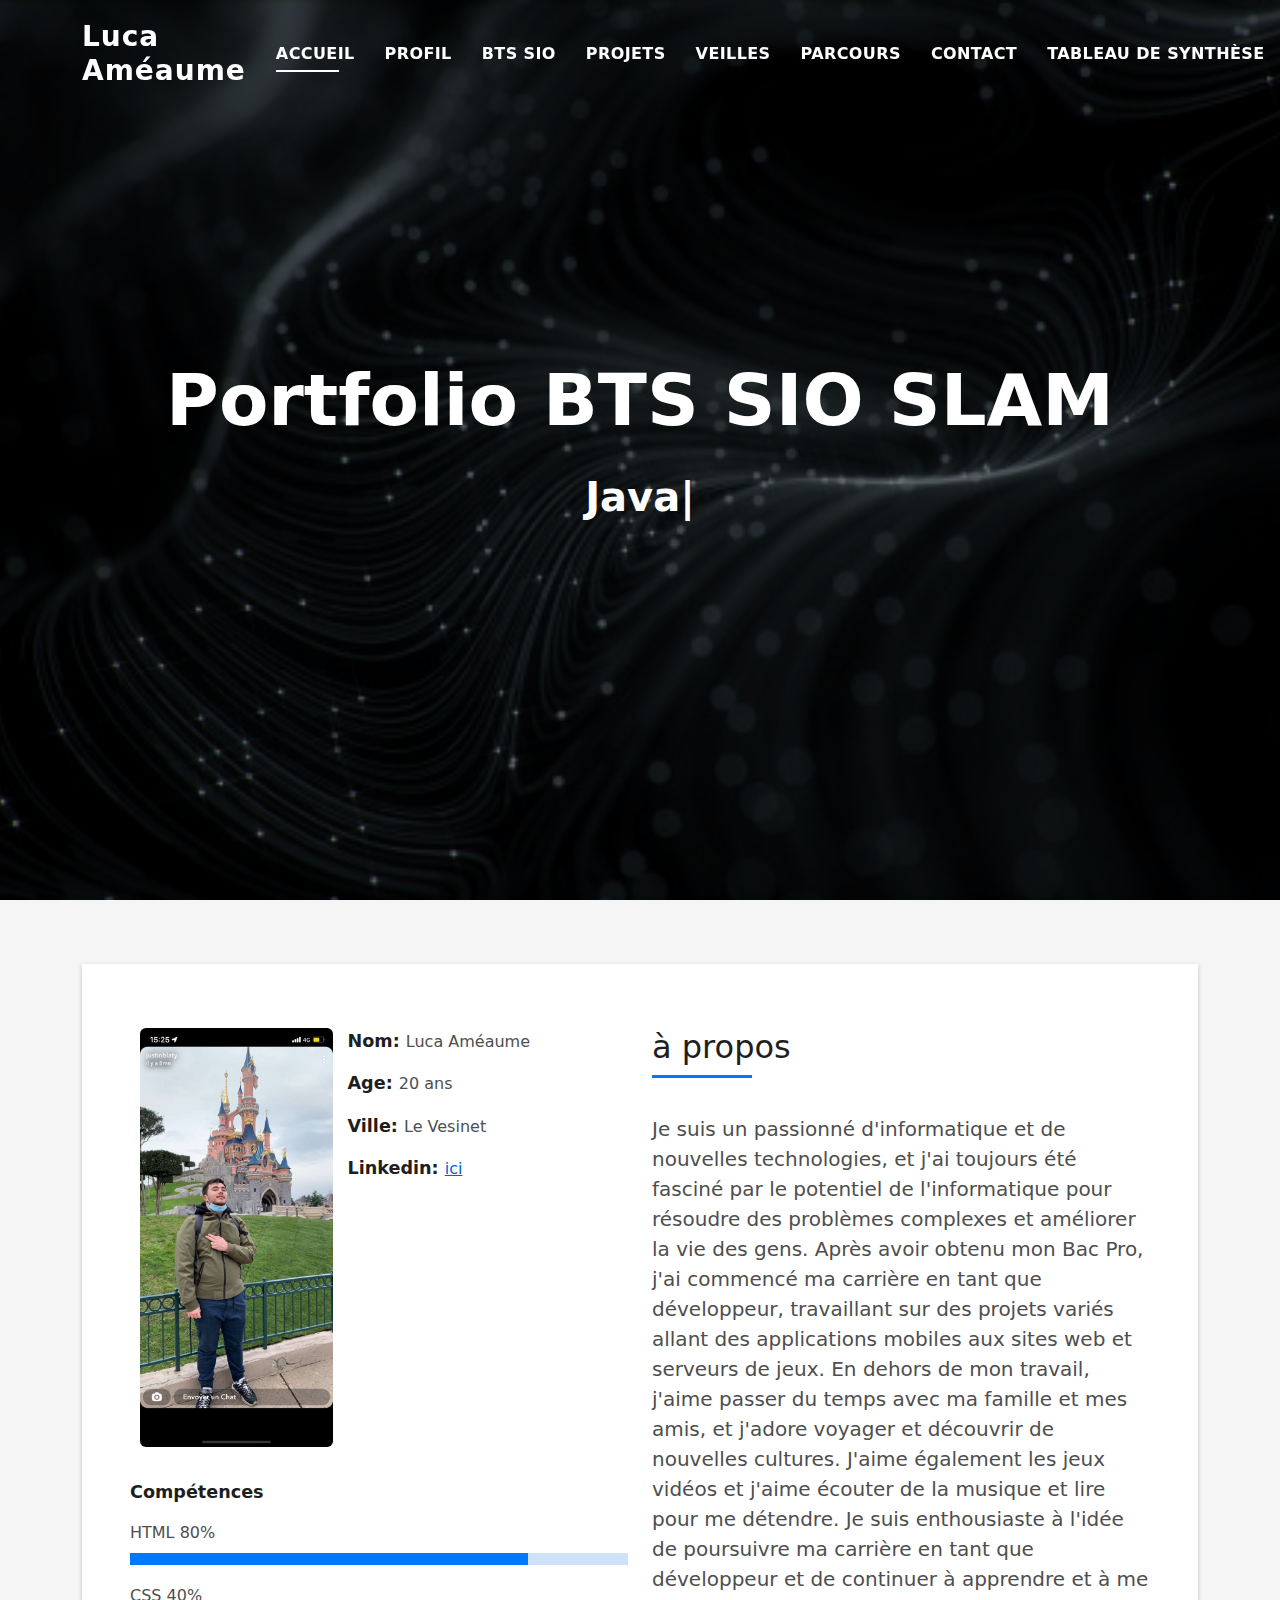
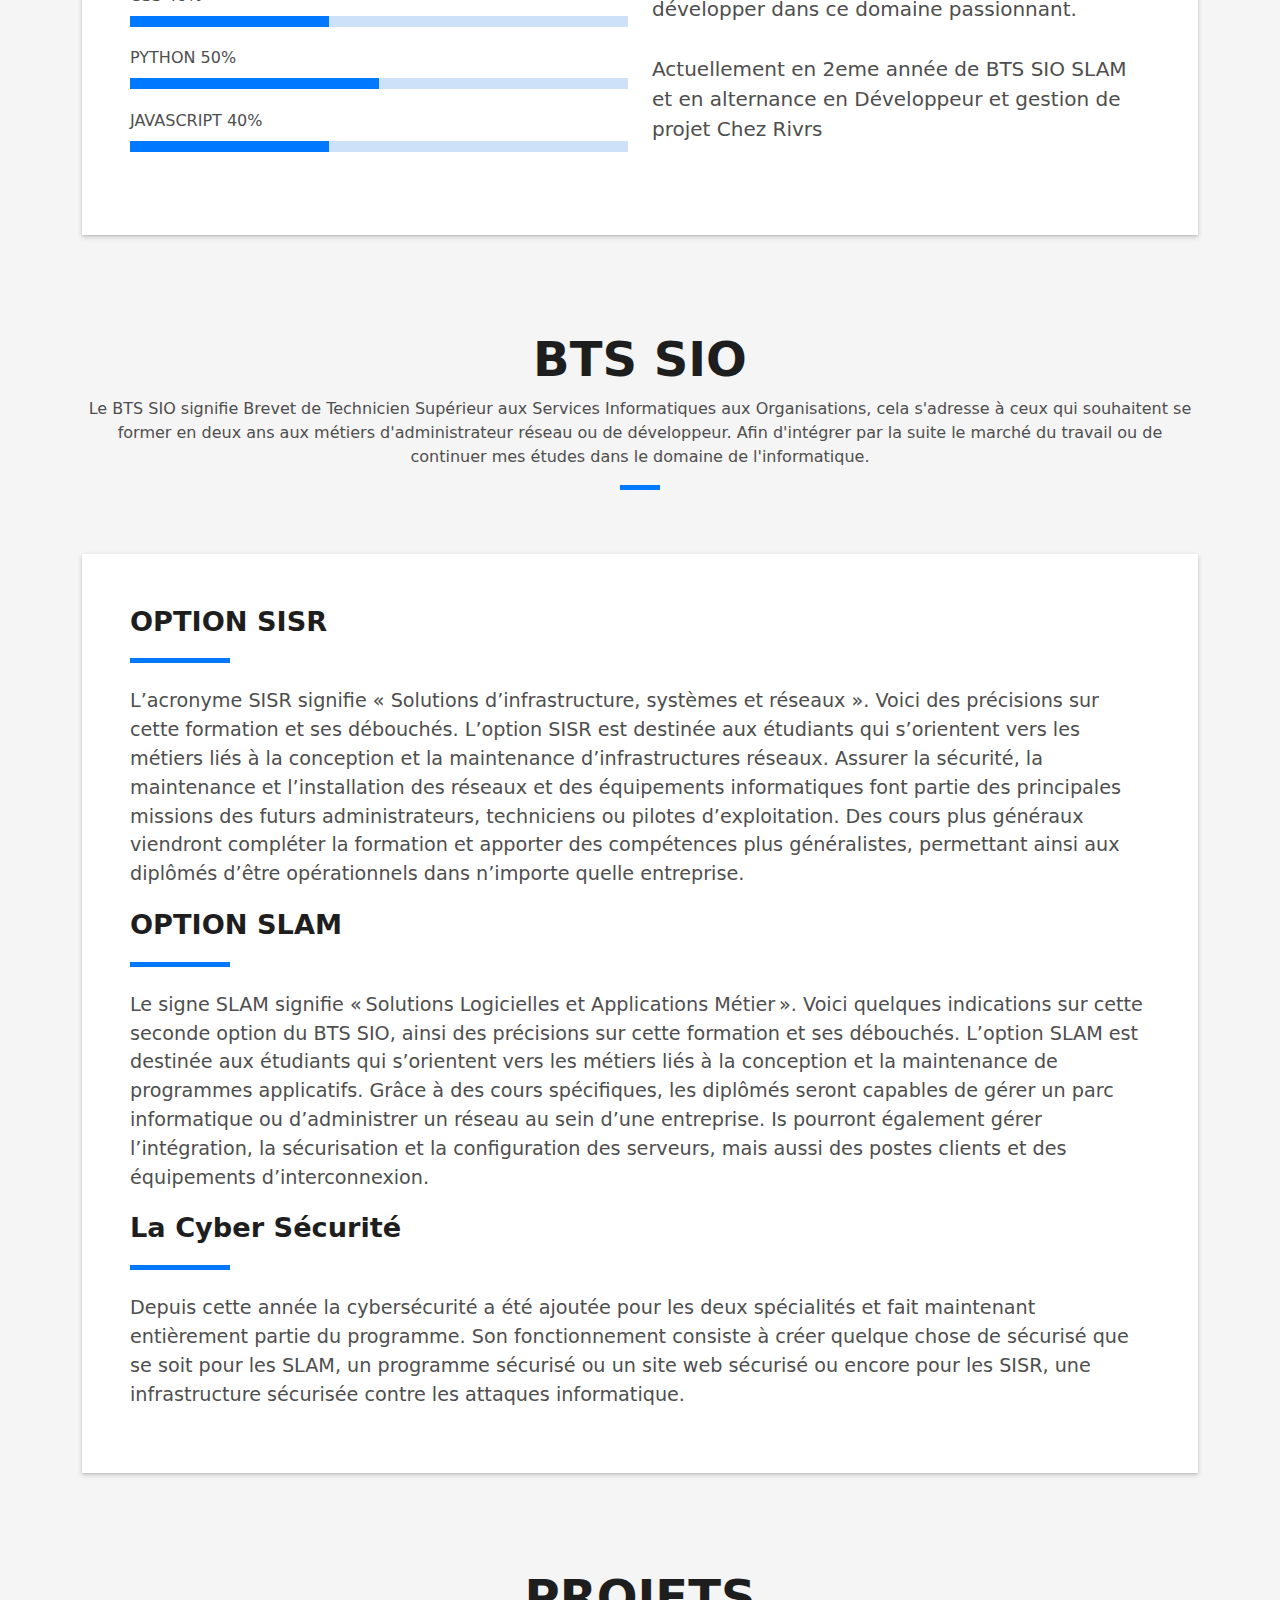
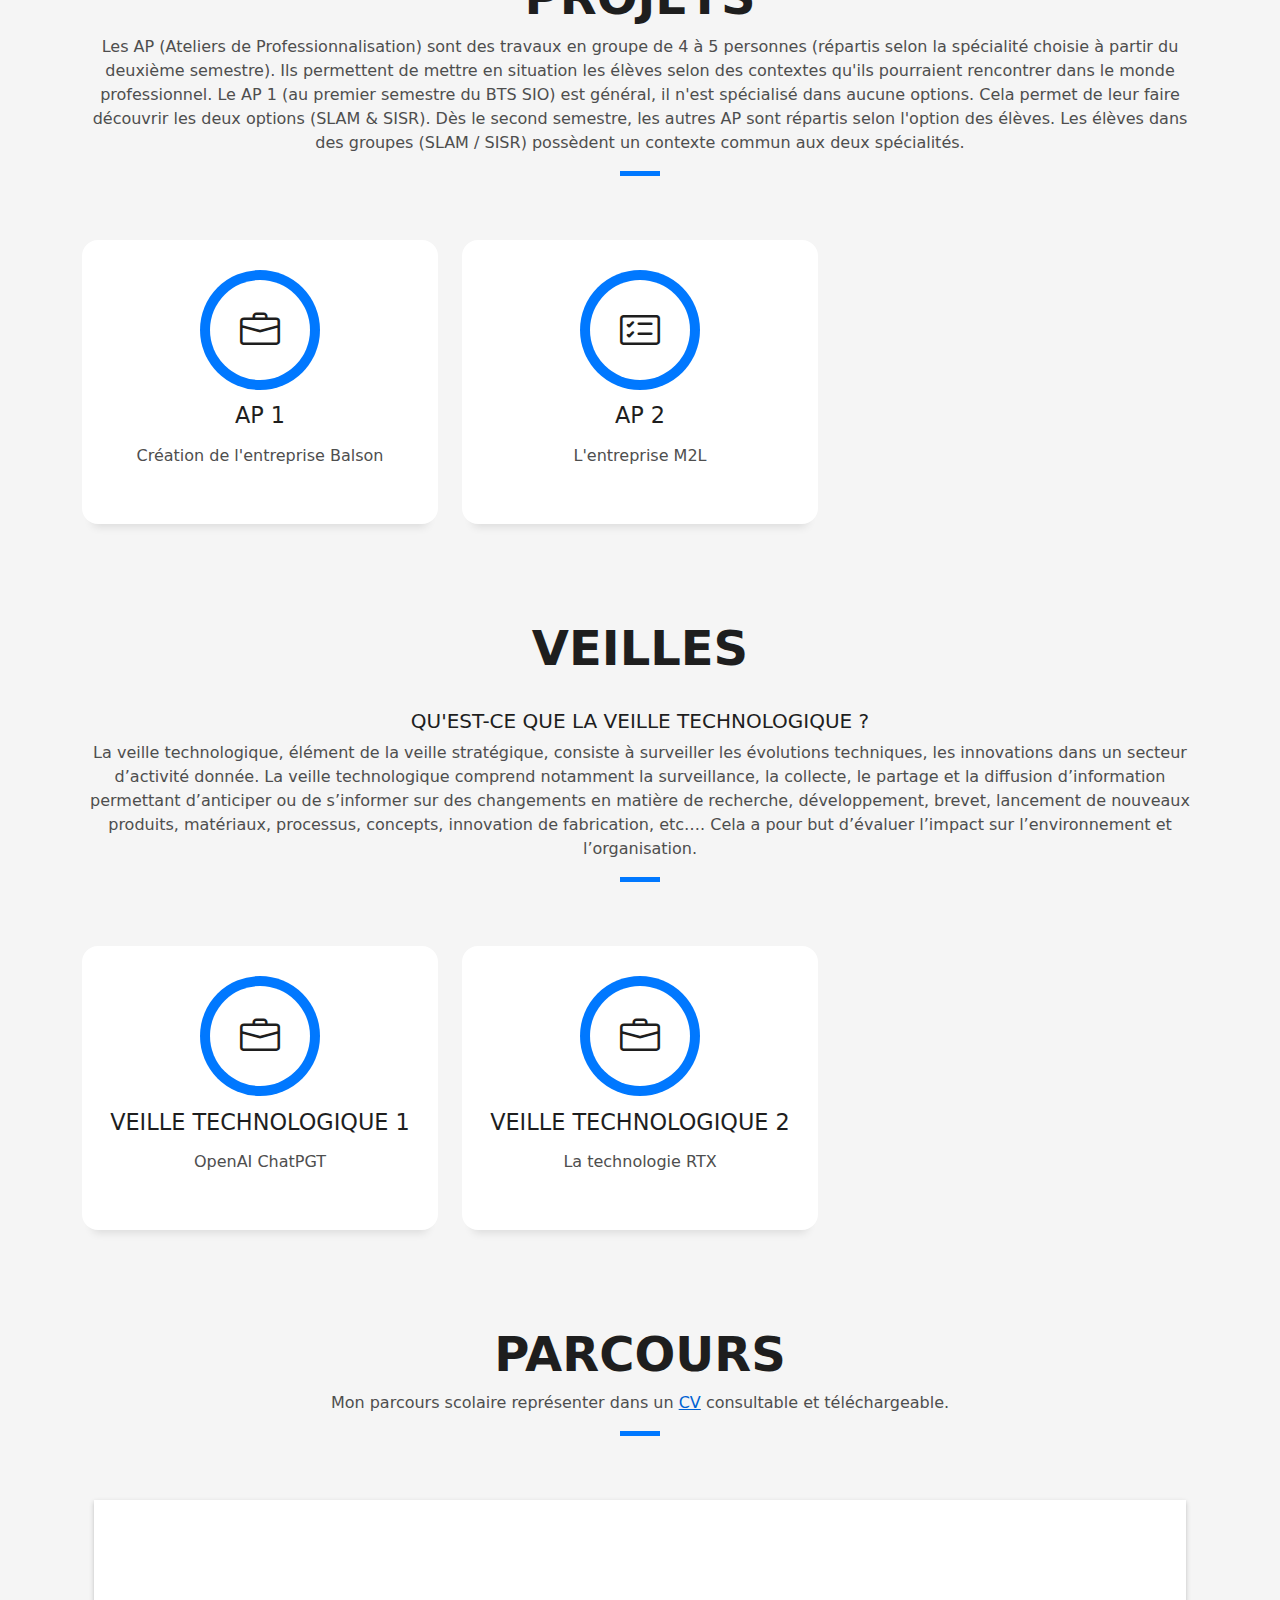
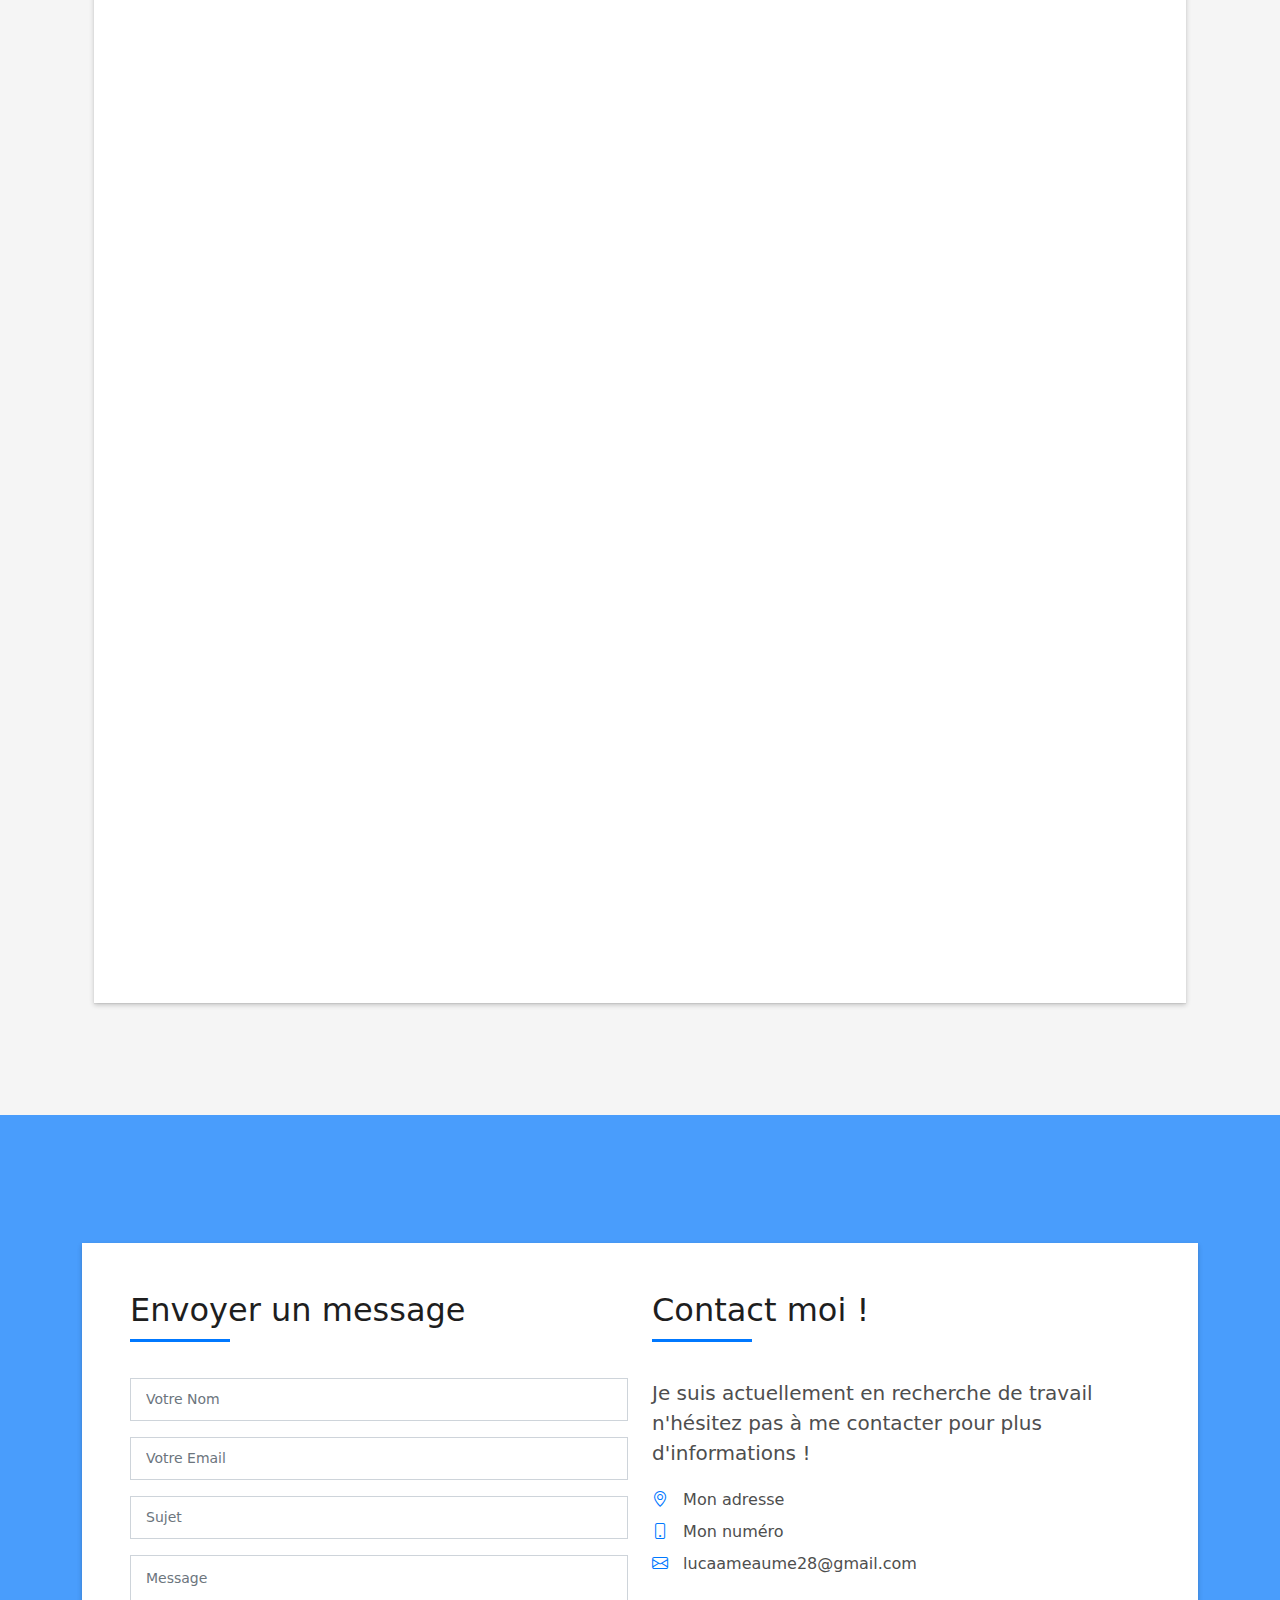
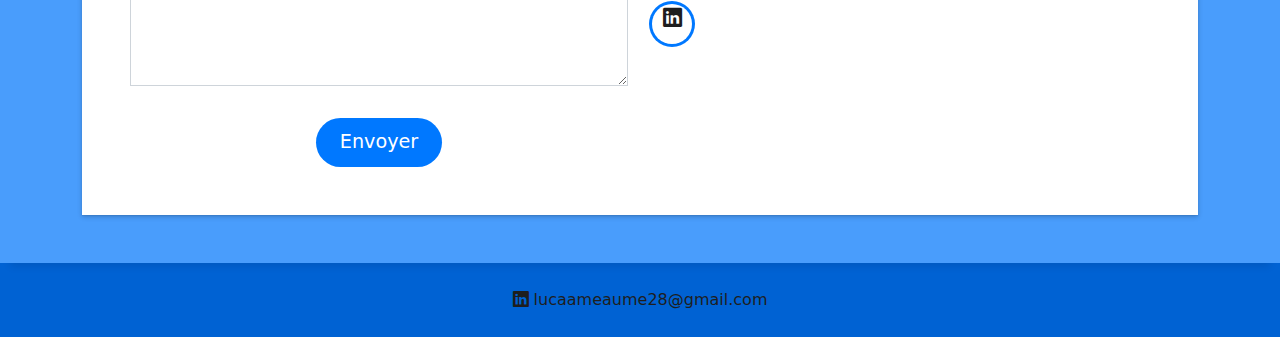
<file: index.html>
<!DOCTYPE html>
<html lang="en">

<head>
  <meta charset="utf-8">
  <meta content="width=device-width, initial-scale=1.0" name="viewport">

  <title>Luca Améaume</title>
  <meta content="" name="description">
  <meta content="" name="keywords">

  <!-- Favicons -->
  <link href="assets/img/favicon.png" rel="icon">
  <link href="assets/img/apple-touch-icon.png" rel="apple-touch-icon">

  <!-- CSS Files -->
  <link href="assets/vendor/bootstrap/css/bootstrap.min.css" rel="stylesheet">
  <link href="assets/vendor/bootstrap-icons/bootstrap-icons.css" rel="stylesheet">
  <link href="assets/vendor/glightbox/css/glightbox.min.css" rel="stylesheet">
  <link href="assets/vendor/swiper/swiper-bundle.min.css" rel="stylesheet">

  <link href="assets/css/style.css" rel="stylesheet">


</head>

<body>

  <!-- ======= Header ======= -->
  <header id="header" class="fixed-top">
    <div class="container d-flex align-items-center justify-content-between">

      <h1 class="logo"><a href="index.html">Luca Améaume</a></h1>
      <!-- ancien image logo de mort -->
      <!-- <a href="index.html" class="logo"><img src="assets/img/logo.png" alt="" class="img-fluid"></a>-->

      <nav id="navbar" class="navbar">
        <ul>
          <li><a class="nav-link scrollto " href="#Accueil">Accueil</a></li>
          <li><a class="nav-link scrollto " href="#profil">Profil</a></li>
          <li><a class="nav-link scrollto " href="#bts">BTS SIO</a></li>
          <li><a class="nav-link scrollto " href="#projets">Projets</a></li>
          <li><a class="nav-link scrollto " href="#veilles">Veilles</a></li>
          <li><a class="nav-link scrollto " href="#parcours">Parcours</a></li>
          <li><a class="nav-link scrollto " href="#contact">Contact</a></li>
          <li><a class="nav-link scrollto " href="synthese.html">Tableau de Synthèse</a></li>
          <!-- <li class="dropdown"><a href="#"><span>Drop Down</span> <i class="bi bi-chevron-down"></i></a>
            <ul>
              <li><a href="#">Drop Down 1</a></li>
              <li class="dropdown"><a href="#"><span>Deep Drop Down</span> <i class="bi bi-chevron-right"></i></a>
                <ul>
                  <li><a href="#">Deep Drop Down 1</a></li>
                  <li><a href="#">Deep Drop Down 2</a></li>
                  <li><a href="#">Deep Drop Down 3</a></li>
                  <li><a href="#">Deep Drop Down 4</a></li>
                  <li><a href="#">Deep Drop Down 5</a></li>
                </ul>
              </li>
              <li><a href="#">Drop Down 2</a></li>
              <li><a href="#">Drop Down 3</a></li>
              <li><a href="#">Drop Down 4</a></li>
            </ul> -->
          </li>
        </ul>
        <i class="bi bi-list mobile-nav-toggle"></i>
      </nav><!-- .navbar -->

    </div>
  </header><!-- End Header -->

  <!-- ======= Hero Section ======= -->
  <div id="Accueil" class="hero route bg-image" style="background-image: url(assets/img/background.jpg)">
    <div class="overlay-itro"></div>
    <div class="hero-content display-table">
      <div class="table-cell">
        <div class="container">
          <h1 class="hero-title mb-4">Portfolio BTS SIO SLAM</h1>
          <p class="hero-subtitle"><span class="typed" data-typed-items="Java, Python, HTML CSS, Lua, JS"></span></p>
        </div>
      </div>
    </div>
  </div><!-- End Hero Section -->

  <main id="main">

    <!-- ======= About Section ======= -->
    <section id="profil" class="about-mf sect-pt4 route">
      <div class="container">
        <div class="row">
          <div class="col-sm-12">
            <div class="box-shadow-full">
              <div class="row">
                <div class="col-md-6">
                  <div class="row">
                    <div class="col-sm-6 col-md-5">
                      <div class="about-img">
                        <img src="assets/img/luca.jpg" class="img-fluid rounded b-shadow-a" alt="">
                      </div>
                    </div>
                    <div class="col-sm-6 col-md-7">
                      <div class="about-info">
                        <p><span class="title-s">Nom: </span> <span>Luca Améaume</span></p>
                        <p><span class="title-s">Age: </span> <span>20 ans</span></p>
                        <p><span class="title-s">Ville: </span> <span>Le Vesinet</span></p>
                        <p><span class="title-s">Linkedin: </span> <a class="surligne" href="https://fr.linkedin.com/in/lucaameaume">ici</a></p>
                      </div>
                    </div>
                  </div>
                  <div class="skill-mf">
                    <p class="title-s">Compétences</p>
                    <span>HTML</span> <span class="pull-right">80%</span>
                    <div class="progress">
                      <div class="progress-bar" role="progressbar" style="width: 80%;" aria-valuenow="85" aria-valuemin="0" aria-valuemax="100"></div>
                    </div>
                    <span>CSS</span> <span class="pull-right">40%</span>
                    <div class="progress">
                      <div class="progress-bar" role="progressbar" style="width: 40%" aria-valuenow="75" aria-valuemin="0" aria-valuemax="100"></div>
                    </div>
                    <span>PYTHON</span> <span class="pull-right">50%</span>
                    <div class="progress">
                      <div class="progress-bar" role="progressbar" style="width: 50%" aria-valuenow="50" aria-valuemin="0" aria-valuemax="100"></div>
                    </div>
                    <span>JAVASCRIPT</span> <span class="pull-right">40%</span>
                    <div class="progress">
                      <div class="progress-bar" role="progressbar" style="width: 40%" aria-valuenow="90" aria-valuemin="0" aria-valuemax="100"></div>
                    </div>
                  </div>                  
                </div>                
                <div class="col-md-6">
                  <div class="about-me pt-4 pt-md-0">
                    <div class="title-box-2">
                      <h5 class="title-left">
                        à propos
                      </h5>
                    </div>
                    <p class="lead">

                      Je suis un passionné d'informatique et de nouvelles technologies, et j'ai toujours été fasciné par le potentiel de l'informatique pour résoudre des problèmes complexes et améliorer la vie des gens. Après avoir obtenu mon Bac Pro, j'ai commencé ma carrière en tant que développeur, travaillant sur des projets variés allant des applications mobiles aux sites web et serveurs de jeux.

                      En dehors de mon travail, j'aime passer du temps avec ma famille et mes amis, et j'adore voyager et découvrir de nouvelles cultures. J'aime également les jeux vidéos et j'aime écouter de la musique et lire pour me détendre.
                      
                      Je suis enthousiaste à l'idée de poursuivre ma carrière en tant que développeur et de continuer à apprendre et à me développer dans ce domaine passionnant.

                      <br><br>
                      Actuellement en 2eme année de BTS SIO SLAM et en alternance en Développeur et gestion de projet Chez Rivrs
                    </p>
                  </div>
                </div>
              </div>
            </div>
          </div>
        </div>
      </div>
    </section><!-- End About Section -->

   <!-- ======= Services Section ======= -->
   <section class="services-mf pt-5 route">
    <div class="container">
      <div class="row">
        <div class="col-sm-12">
          <div class="title-box text-center">
            <h3 class="title-a">
              BTS Sio
            </h3>
            <p class="subtitle-a">
              Le BTS SIO signifie Brevet de Technicien Supérieur aux Services Informatiques aux Organisations, cela s'adresse à ceux qui souhaitent se former en deux ans aux métiers d'administrateur réseau ou de développeur. Afin d'intégrer par la suite le marché du travail ou de continuer mes études dans le domaine de l'informatique.
            </p>
            <div class="line-mf"></div>
          </div>
        </div>
      </div>
    </div>  
  </section>

  <div class="container">
    <div class="row">
      <div class="col-sm-12">
        <div id="bts" class="box-shadow-full">
          <p><span class="title-b ">OPTION SISR </span> 
            <div class="line-left"></div><br>
            <span class="text-a">L’acronyme SISR signifie « Solutions d’infrastructure, systèmes et réseaux ». Voici des précisions sur cette formation et ses débouchés.
            L’option SISR est destinée aux étudiants qui s’orientent vers les métiers liés à la conception et la maintenance d’infrastructures réseaux. Assurer la sécurité, la maintenance et l’installation des réseaux et des équipements informatiques font partie des principales missions des futurs administrateurs, techniciens ou pilotes d’exploitation.
            Des cours plus généraux viendront compléter la formation et apporter des compétences plus généralistes, permettant ainsi aux diplômés d’être opérationnels dans n’importe quelle entreprise.
          </span></p>
          <p><span class="title-b ">OPTION SLAM</span> 
            <div class="line-left"></div><br>
            <span class="text-a">Le signe SLAM signifie « Solutions Logicielles et Applications Métier ». Voici quelques indications sur cette seconde option du BTS SIO, ainsi des précisions sur cette formation et ses débouchés.
              L’option SLAM est destinée aux étudiants qui s’orientent vers les métiers liés à la conception et la maintenance de programmes applicatifs. Grâce à des cours spécifiques, les diplômés seront capables de gérer un parc informatique ou d’administrer un réseau au sein d’une entreprise.
              Is pourront également gérer l’intégration, la sécurisation et la configuration des serveurs, mais aussi des postes clients et des équipements d’interconnexion.
          </span></p>
          <p><span class="title-b ">La Cyber Sécurité</span> 
            <div class="line-left"></div><br>
            <span class="text-a">Depuis cette année la cybersécurité a été ajoutée pour les deux spécialités 
              et fait maintenant entièrement partie du programme. Son fonctionnement consiste à créer quelque chose de sécurisé que se 
              soit pour les SLAM, un programme sécurisé ou un site web sécurisé ou encore pour les SISR, une infrastructure sécurisée contre les attaques informatique.
          </span></p>            
        </div>
      </div>
    </div>
  </div>
  

  <section id="projets" class="services-mf pt-5 route">
    <div class="container">
      <div class="row">
        <div class="col-sm-12">
          <div class="title-box text-center">
            <h3 class="title-a">
              Projets
            </h3>
            <p class="subtitle-a">
              Les AP (Ateliers de Professionnalisation) sont des travaux en groupe de 4 à 5 personnes (répartis selon la spécialité choisie à partir du deuxième semestre). Ils permettent de mettre en situation les élèves selon des contextes qu'ils pourraient rencontrer dans le monde professionnel.

              Le AP 1 (au premier semestre du BTS SIO) est général, il n'est spécialisé dans aucune options. Cela permet de leur faire découvrir les deux options (SLAM & SISR).
              
              Dès le second semestre, les autres AP sont répartis selon l'option des élèves. Les élèves dans des groupes (SLAM / SISR) possèdent un contexte commun aux deux spécialités.
              
            </p>
            <div class="line-mf"></div>
          </div>
        </div>
      </div>
    </div> 
    
    <div class="container">
      <div class="row">
        <div class="col-md-4">
          <div class="service-box">
            <div class="service-ico">
              <a class="ico-circle" href="ap1.html"><i class="bi bi-briefcase" ></i></a>
            </div>
            <div class="service-content">
              <h2 class="s-title">AP 1</h2>
              <p class="s-description text-center">
                Création de l'entreprise Balson
              </p>
            </div>
          </div>
        </div>
        <div class="col-md-4">
          <div class="service-box">
            <div class="service-ico">
              <a class="ico-circle" href="ap2.html"><i class="bi bi-card-checklist"></i></a>
            </div>
            <div class="service-content">
              <h2 class="s-title">AP 2</h2>
              <p class="s-description text-center">
                L'entreprise M2L
              </p>
            </div>
          </div>
        </div>
        <!-- Il faut décommenter dès que tu as les AP3 et 4 de ready idem pour la partie veille juridique -->
        <!-- <div class="col-md-4">
          <div class="service-box">
            <div class="service-ico">
              <span class="ico-circle"><i class="bi bi-bar-chart"></i></span>
            </div>
            <div class="service-content">
              <h2 class="s-title">AP 3</h2>
              <p class="s-description text-center">
                aaaa
              </p>
            </div>
          </div> -->
        <!-- </div> -->
        <!-- <div class="col-md-4">
          <div class="service-box">
            <div class="service-ico">
              <span class="ico-circle"><i class="bi bi-binoculars"></i></span>
            </div>
            <div class="service-content">
              <h2 class="s-title">AP 4</h2>
              <p class="s-description text-center">
                aaaaa
              </p>
            </div>
          </div>
        </div> -->
      </div>
    </div>    
  </section>
    

   



  <section class="services-mf pt-5 route">
    <div id="veilles" class="container">
      <div class="row">
        <div class="col-sm-12">
          <div class="title-box text-center">
            <h3 class="title-a">
              Veilles
            </h3>
            <br>
            <h5>QU'EST-CE QUE LA VEILLE TECHNOLOGIQUE ?</h5>
            <p class="subtitle-a">
              La veille technologique, élément de la veille stratégique, consiste à surveiller les évolutions techniques, les innovations 
              dans un secteur d’activité donnée. La veille technologique comprend notamment la surveillance, la collecte, le partage et la 
              diffusion d’information permettant d’anticiper ou de s’informer sur des changements en matière de recherche, développement, brevet, 
              lancement de nouveaux produits, matériaux, processus, concepts, innovation de fabrication, etc…. Cela a pour but d’évaluer l’impact 
              sur l’environnement et l’organisation.
            </p>
            <!-- <h5>QU'EST-CE QUE LA VEILLE JURIDIQUE ?</h5>
            <p class="subtitle-a">
              Une veille juridique est un ensemble d’actions permettant de se tenir au fait des informations pertinentes dans les domaines législatif, 
              réglementaire, jurisprudentiel, voire doctrinal. Il s’agit d’une activité continue, et non ponctuelle, comme peut l’être une simple 
              recherche d’informations. Toute entreprise doit respecter la loi et se plier à une conformité réglementaire. Dans cette optique, 
              la mise en œuvre d’une veille juridique est la première étape. Elle permet aux entreprises d’identifier les réglementations et 
              d’anticiper leur évolution. Dans le monde professionnel, la veille juridique constitue une activité complémentaire à la stratégie 
              commerciale et l'innovation technologique.
            </p> -->
            <div class="line-mf"></div>
          </div>
        </div>
      </div>
    </div> 
    <div class="container">
      <div class="row ">
        <div class="col-md-4">
          <div class="service-box">
            <div class="service-ico">
              <a class="ico-circle" href="veille_techno1.html"><i class="bi bi-briefcase" ></i></a>
            </div>
            <div class="service-content">
              <h2 class="s-title">Veille Technologique 1</h2>
              <p class="s-description text-center">
                OpenAI ChatPGT
              </p>
            </div>
          </div>
        </div>

        <div class="col-md-4">
          <div class="service-box">
            <div class="service-ico">
              <a class="ico-circle" href="veille_techno2.html"><i class="bi bi-briefcase" ></i></a>
            </div>
            <div class="service-content">
              <h2 class="s-title">Veille Technologique 2</h2>
              <p class="s-description text-center">
                La technologie RTX
              </p>
            </div>
          </div>
        </div>

        <!-- <div class="col-md-4">
          <div class="service-box">
            <div class="service-ico">
              <a class="ico-circle" href="ap1.html"><i class="bi bi-briefcase" ></i></a>
            </div>
            <div class="service-content">
              <h2 class="s-title">Veille Juridique 1</h2>
              <p class="s-description text-center">
                aaaaaa
              </p>
            </div>
          </div>
        </div> -->

      <div id="parcours">
        <section class="services-mf pt-5 route">
          <div class="container">
            <div class="row">
              <div class="col-sm-12">
                <div class="title-box text-center">
                  <h3 class="title-a">
                    Parcours
                  </h3>
                  <p class="subtitle-a">
                   Mon parcours scolaire représenter dans un <a href="assets/parcours/cv.pdf" class="surligne" target="_blank">CV</a> consultable et téléchargeable.
                  </p>            
                  <div class="line-mf"></div>
                </div>
              </div>
            </div>
          </div>  
        </section>
      
        <div class="container">
          <div class="row">
            <div class="col-sm-12">
              <div class="box-shadow-full"> 

                <div class="embed-responsive embed-responsive-16by9">
                  <iframe class="embed-responsive-item" src="assets/parcours/cv.pdf" height="1000px" width="100%" allowfullscreen></iframe>
                </div>
              </div>
            </div>
          </div>
        </div>
      </div>


      </div>
    </div>      
  </section>

   

    <!-- ======= Contact Section ======= -->
    <section id="contact" class="paralax-mf footer-paralax bg-image sect-mt4 route" style="background-image: url(assets/img/overlay-bg.jpg)">
      <div class="overlay-mf"></div>
      <div class="container">
        <div class="row">
          <div class="col-sm-12">
            <div class="contact-mf">
              <div id="contact" class="box-shadow-full">
                <div class="row">
                  <div class="col-md-6">
                    <div class="title-box-2">
                      <h5 class="title-left">
                        Envoyer un message
                      </h5>
                    </div>
                    <div>
                      <form action="forms/contact.php" method="post" role="form" class="php-email-form">
                        <div class="row">
                          <div class="col-md-12 mb-3">
                            <div class="form-group">
                              <input type="text" name="name" class="form-control" id="name" placeholder="Votre Nom" required>
                            </div>
                          </div>
                          <div class="col-md-12 mb-3">
                            <div class="form-group">
                              <input type="email" class="form-control" name="email" id="email" placeholder="Votre Email" required>
                            </div>
                          </div>
                          <div class="col-md-12 mb-3">
                            <div class="form-group">
                              <input type="text" class="form-control" name="subject" id="subject" placeholder="Sujet" required>
                            </div>
                          </div>
                          <div class="col-md-12">
                            <div class="form-group">
                              <textarea class="form-control" name="message" rows="5" placeholder="Message" required></textarea>
                            </div>
                          </div>
                          <div class="col-md-12 text-center my-3">
                            <div class="loading">Loading</div>
                            <div class="error-message"></div>
                            <div class="sent-message">Votre message a été envoyé!</div>
                          </div>
                          <div class="col-md-12 text-center">
                            <button type="submit" class="button button-a button-big button-rouded">Envoyer</button>
                          </div>
                        </div>
                      </form>
                    </div>
                  </div>
                  <div class="col-md-6">
                    <div class="title-box-2 pt-4 pt-md-0">
                      <h5 class="title-left">
                        Contact moi !
                      </h5>
                    </div>
                    <div class="more-info">
                      <p class="lead">
                        Je suis actuellement en recherche de travail n'hésitez pas à me contacter pour plus d'informations !
                      </p>
                      <ul class="list-ico">
                        <li><span class="bi bi-geo-alt"></span> Mon adresse</li>
                        <li><span class="bi bi-phone"></span> Mon numéro</li>
                        <li><span class="bi bi-envelope"></span> lucaameaume28@gmail.com</li>
                      </ul>
                    </div>
                    <div class="socials">
                      <ul>
                        <li><a href="https://fr.linkedin.com/in/lucaameaume"><span class="ico-circle"><i class="bi bi-linkedin"></i></span></a></li>
                      </ul>
                    </div>
                  </div>
                </div>
              </div>
            </div>
          </div>
        </div>
      </div>
    </section><!-- End Contact Section -->   

   


  </main><!-- End #main -->

  <!-- ======= Footer ======= -->
  <footer>
    <div class="container">
      <div class="row">
        <div class="col-sm-12">
          <div class="copyright-box">
            <a class="copyright bi bi-linkedin" href="https://fr.linkedin.com/in/lucaameaume"> lucaameaume28@gmail.com</a>
          </div>
        </div>
      </div>
    </div>
  </footer><!-- End  Footer -->

  <div id="preloader"></div>
  <a href="#" class="back-to-top d-flex align-items-center justify-content-center"><i class="bi bi-arrow-up-short"></i></a>

  <!-- JS Files -->
  <script src="assets/vendor/purecounter/purecounter_vanilla.js"></script>
  <script src="assets/vendor/bootstrap/js/bootstrap.bundle.min.js"></script>
  <script src="assets/vendor/glightbox/js/glightbox.min.js"></script>
  <script src="assets/vendor/swiper/swiper-bundle.min.js"></script>
  <script src="assets/vendor/typed.js/typed.min.js"></script>
  <script src="assets/vendor/php-email-form/validate.js"></script>

  <!--  Main JS File -->
  <script src="assets/js/main.js"></script>

</body>

</html>
</file>
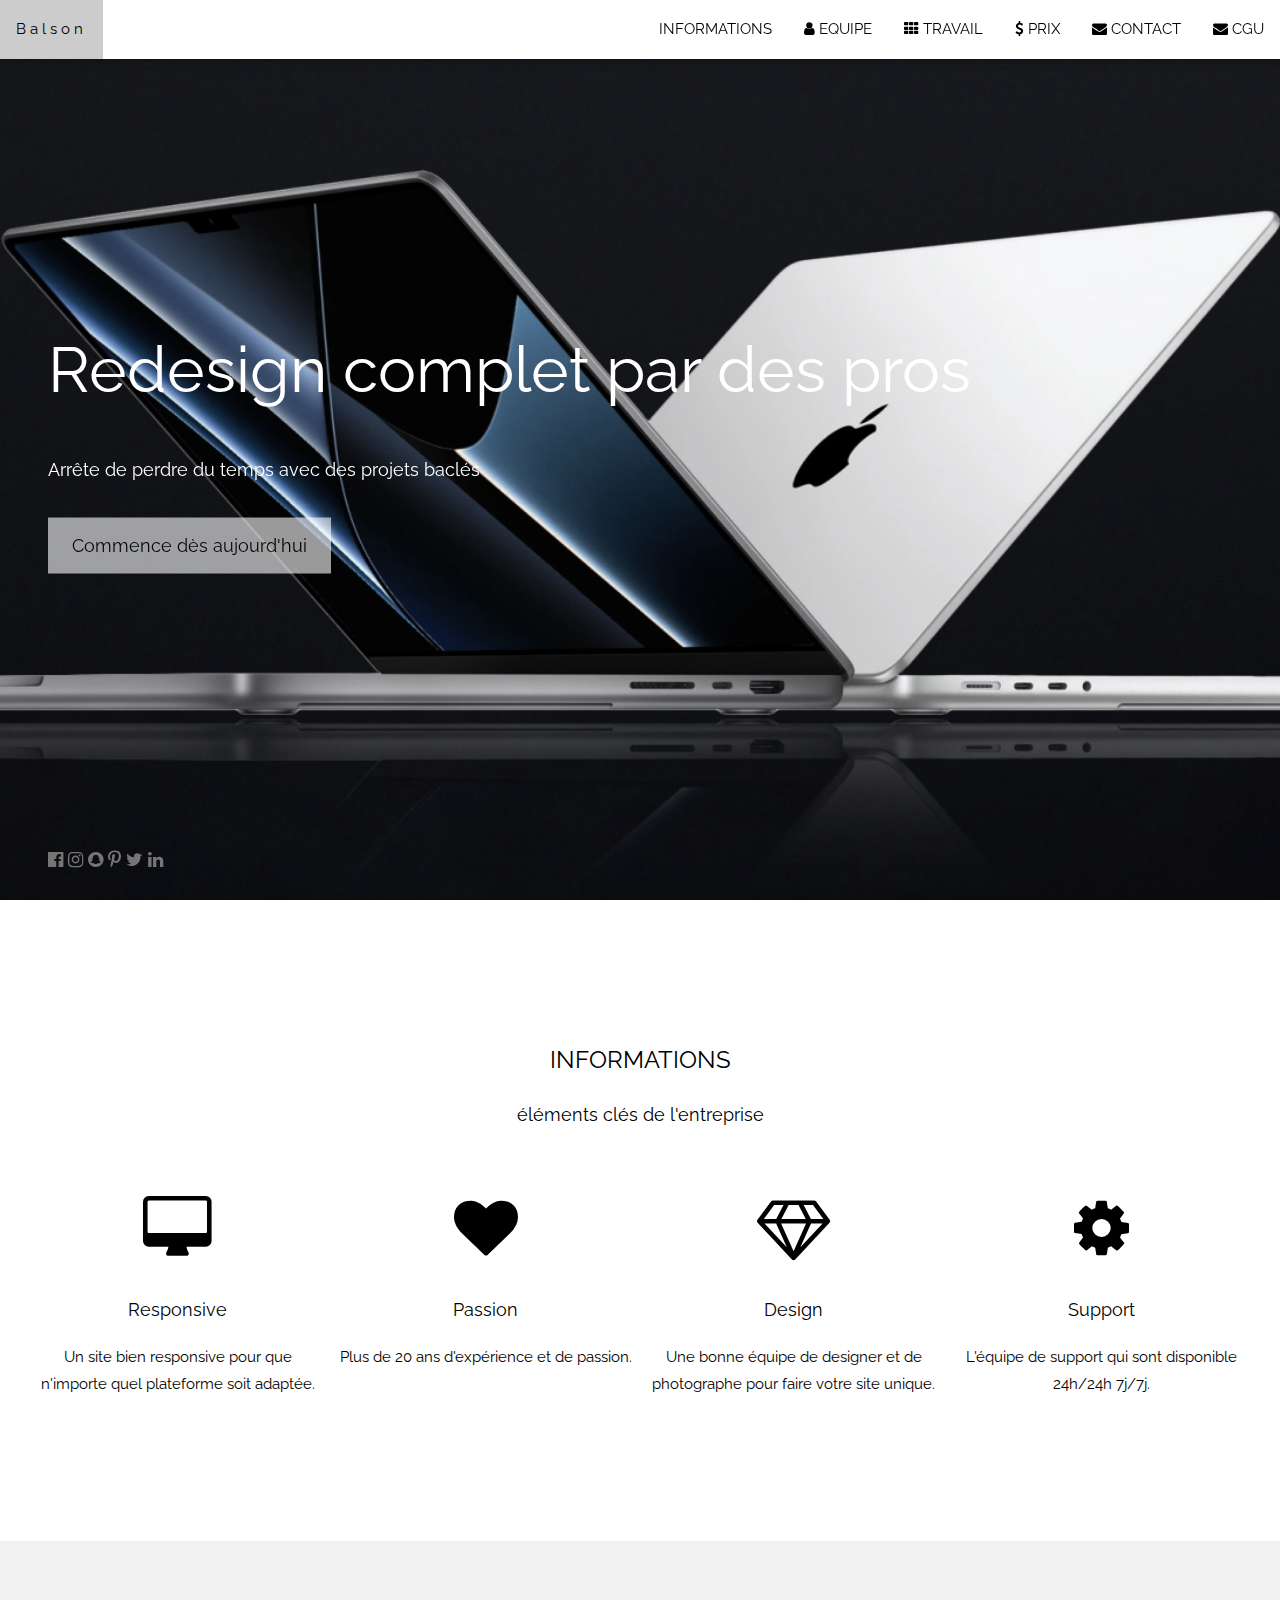
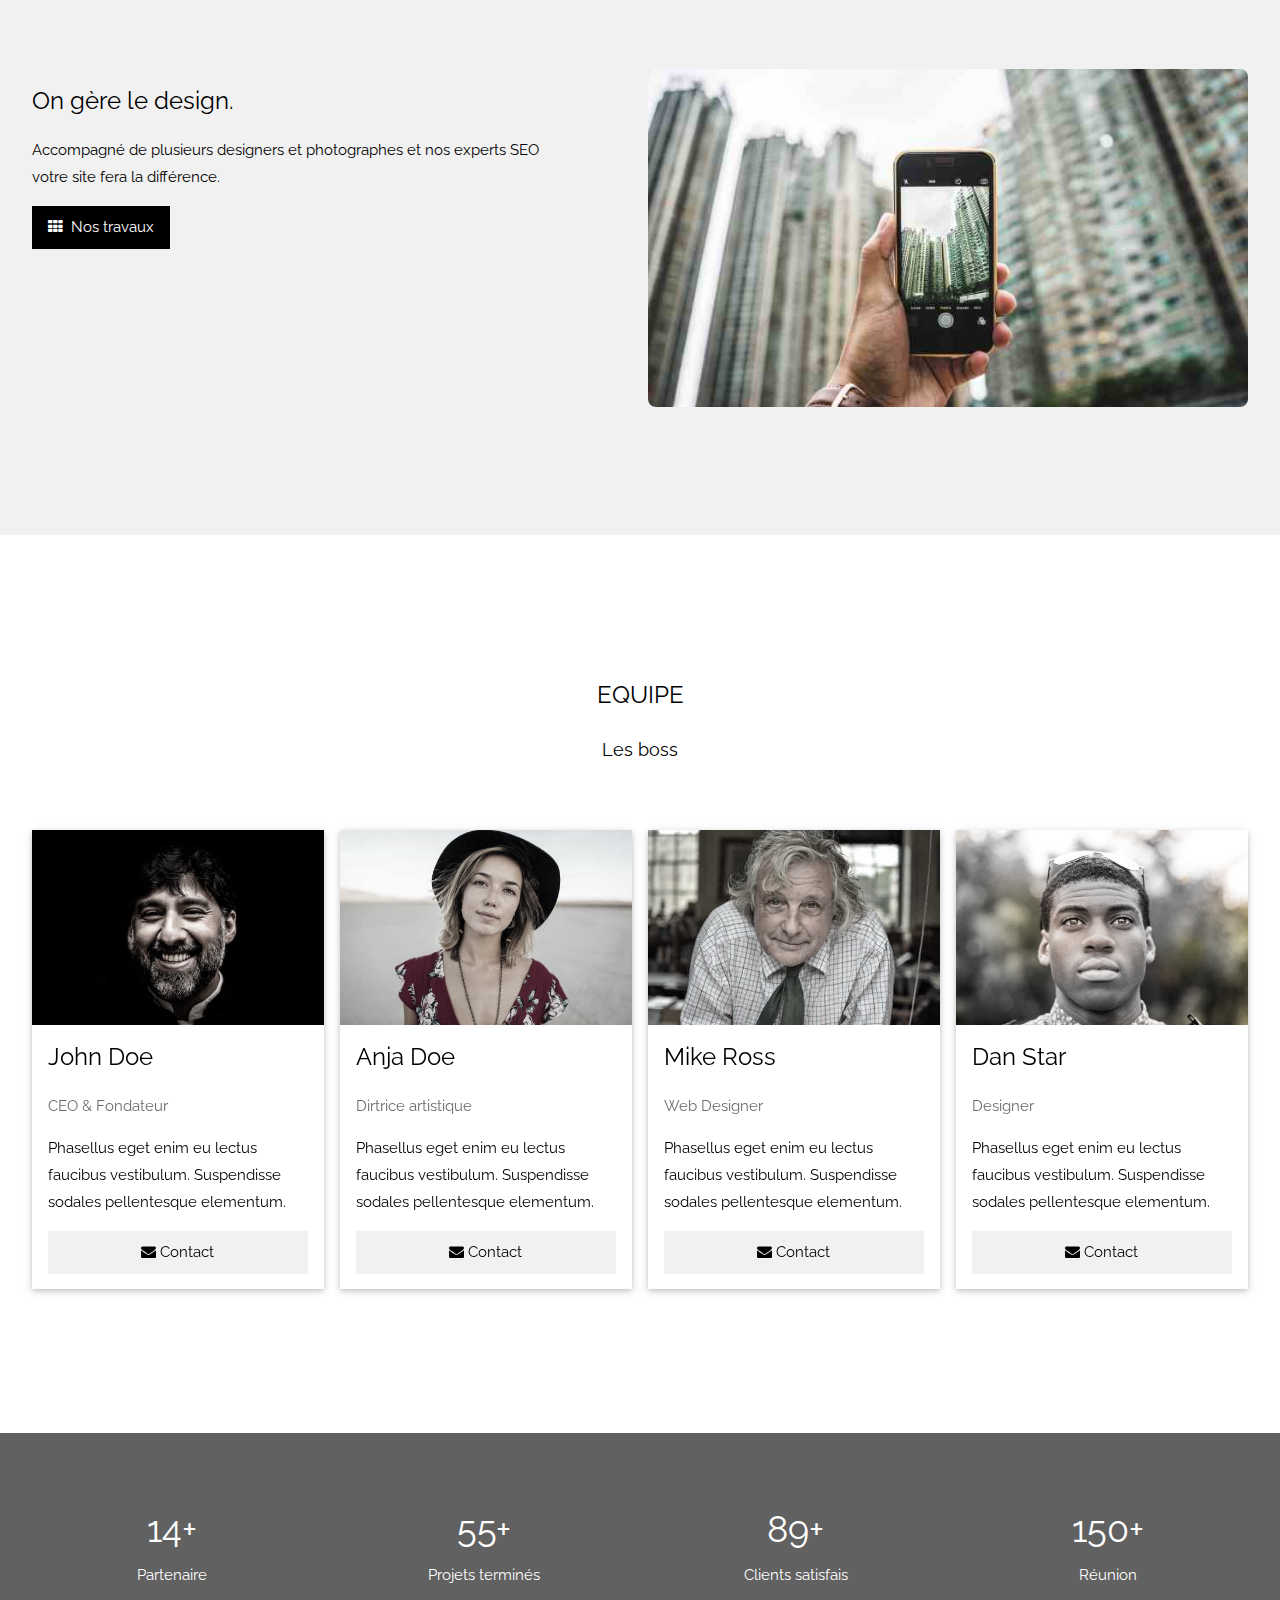
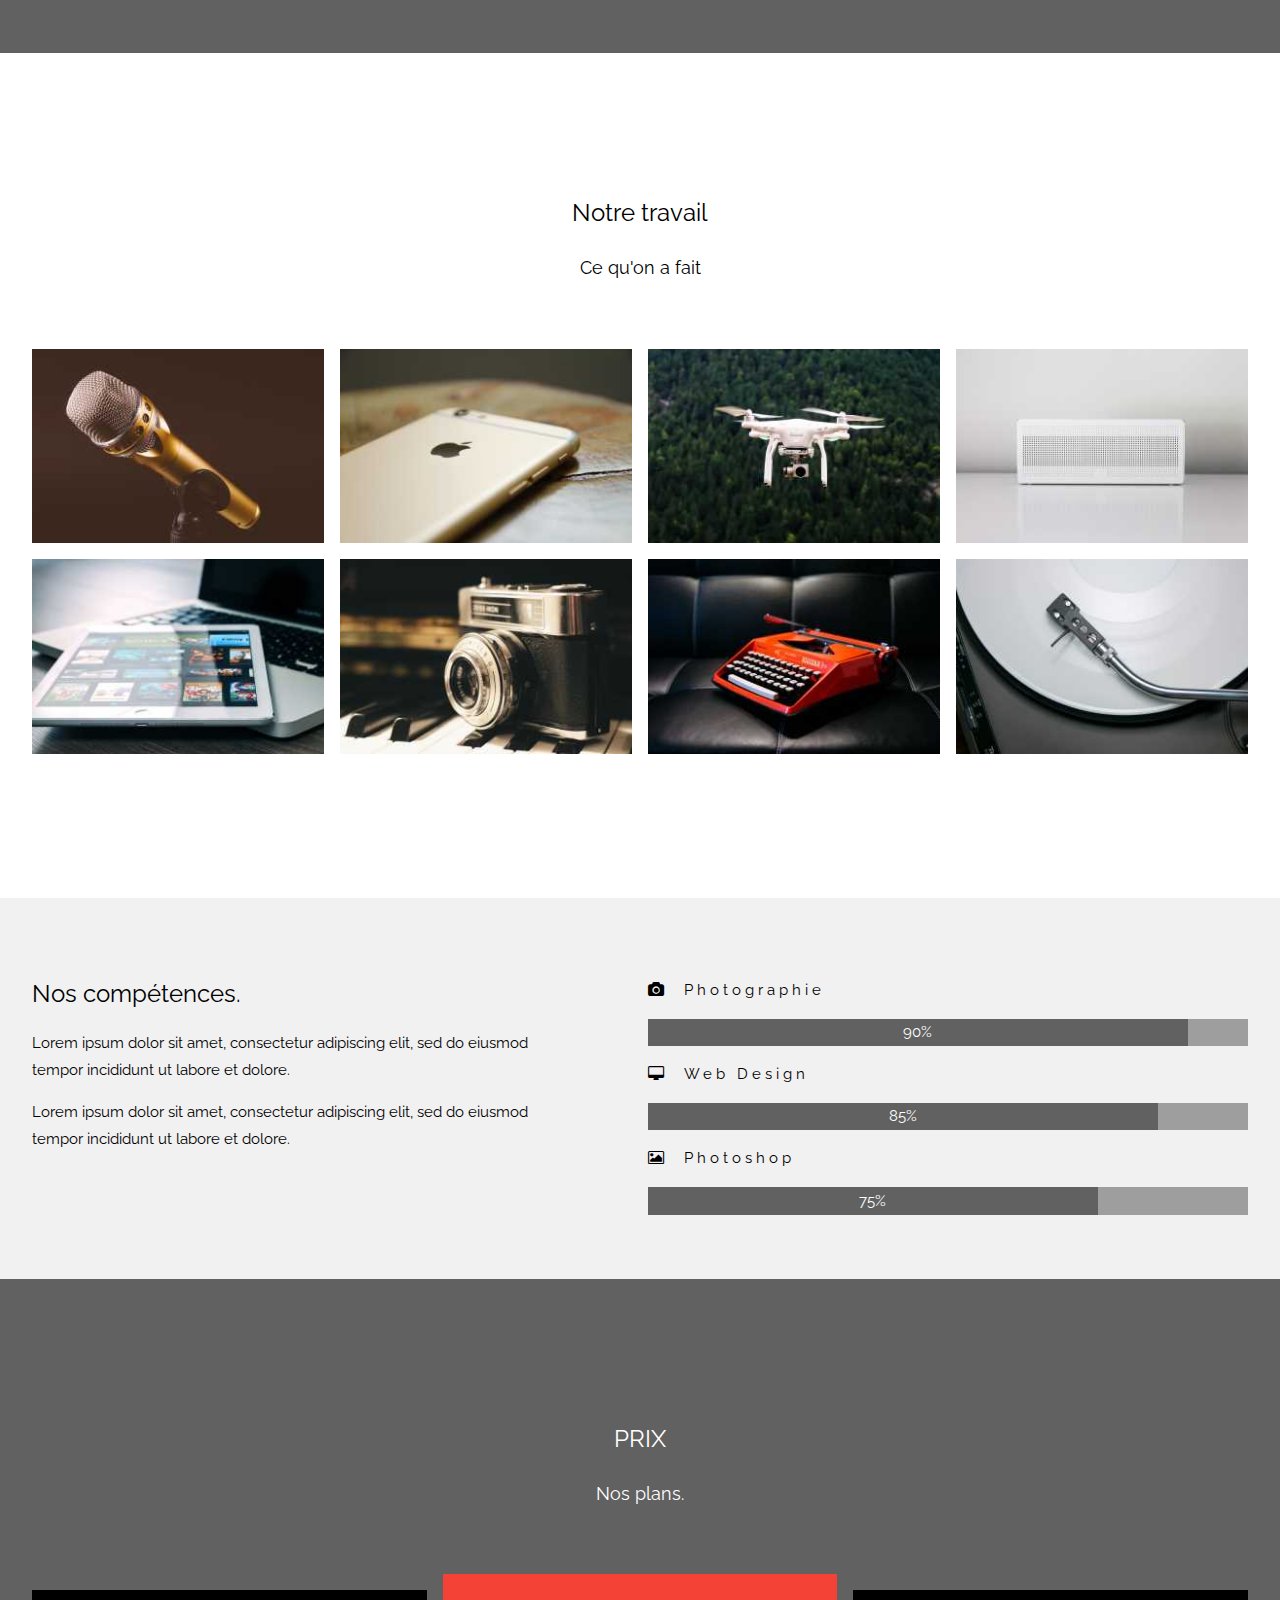
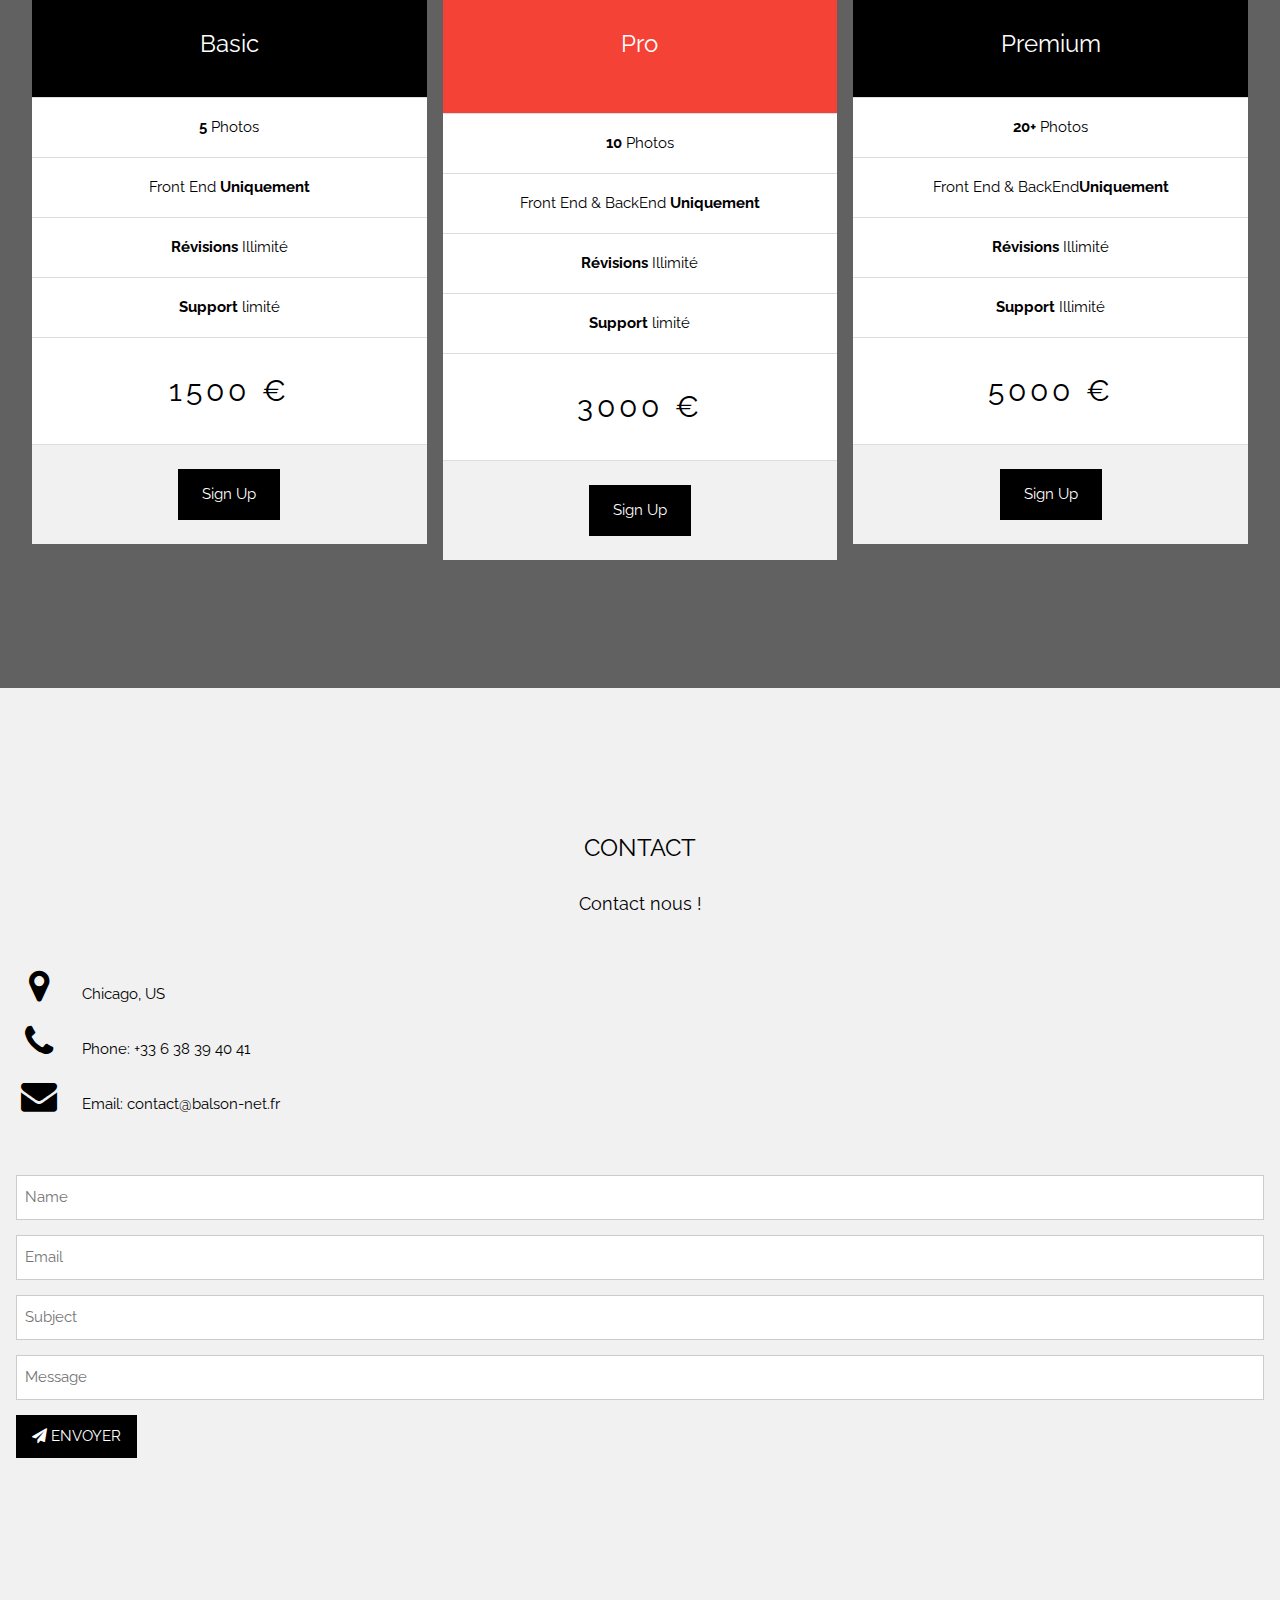
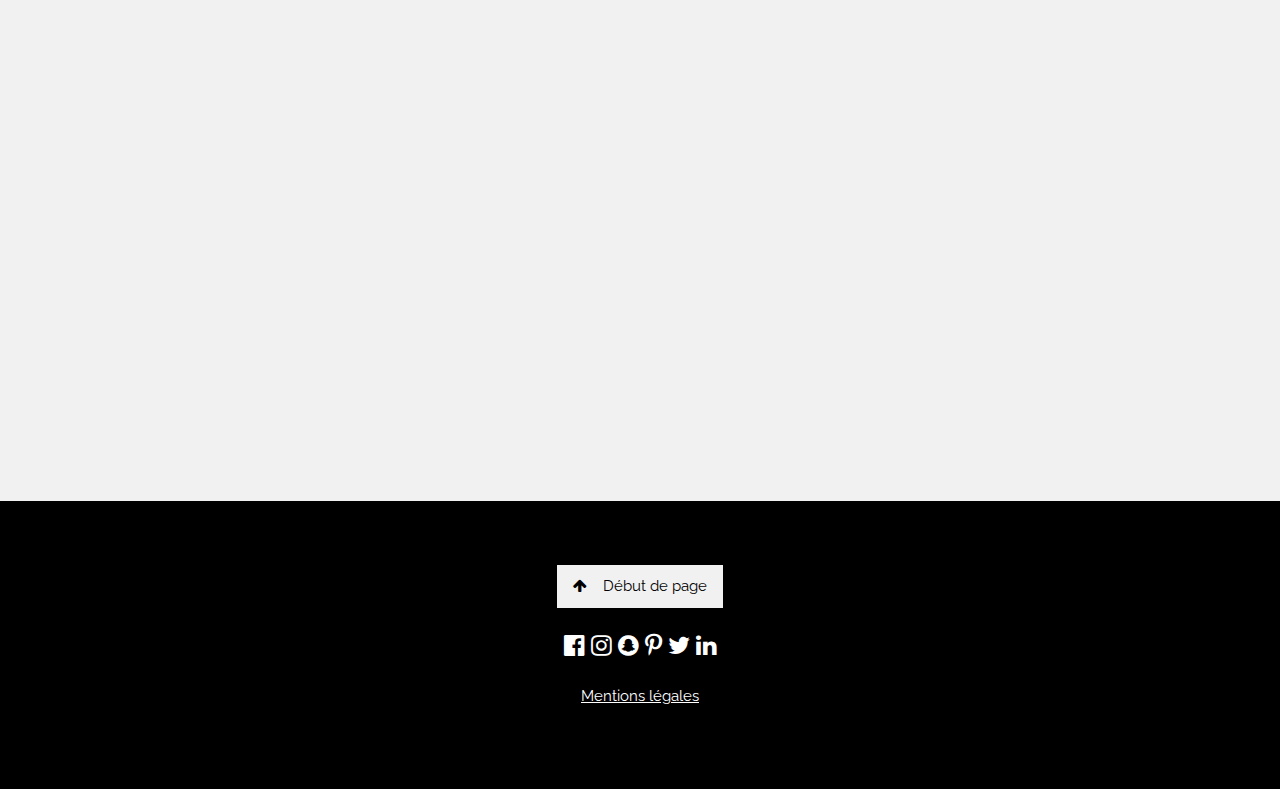
<file: assets/AP/AP1/site entreprise/index.html>
<!DOCTYPE html>
<html>
<head>
<title>W3.CSS Template</title>
<meta charset="UTF-8">
<meta name="viewport" content="width=device-width, initial-scale=1">
<link rel="stylesheet" href="https://www.w3schools.com/w3css/4/w3.css">
<link rel="stylesheet" href="https://fonts.googleapis.com/css?family=Raleway">
<link rel="stylesheet" href="https://cdnjs.cloudflare.com/ajax/libs/font-awesome/4.7.0/css/font-awesome.min.css">
<style>
body,h1,h2,h3,h4,h5,h6 {font-family: "Raleway", sans-serif}

body, html {
  height: 100%;
  line-height: 1.8;
}

/* Full height image header */
.bgimg-1 {
  background-position: center;
  background-size: cover;
  background-image: url("w3images/mac.jpg");
  min-height: 100%;
}

.w3-bar .w3-button {
  padding: 16px;
}
</style>
</head>
<body>

<!-- Navbar (sit on top) -->
<div class="w3-top">
  <div class="w3-bar w3-white w3-card" id="myNavbar">
    <a href="#home" class="w3-bar-item w3-button w3-wide">Balson</a>
    <!-- Right-sided navbar links -->
    <div class="w3-right w3-hide-small">
      <a href="#about" class="w3-bar-item w3-button">INFORMATIONS</a>
      <a href="#team" class="w3-bar-item w3-button"><i class="fa fa-user"></i> EQUIPE</a>
      <a href="#work" class="w3-bar-item w3-button"><i class="fa fa-th"></i> TRAVAIL</a>
      <a href="#pricing" class="w3-bar-item w3-button"><i class="fa fa-usd"></i> PRIX</a>
      <a href="#contact" class="w3-bar-item w3-button"><i class="fa fa-envelope"></i> CONTACT</a>
      <a href="#contact" class="w3-bar-item w3-button"><i class="fa fa-envelope"></i> CGU</a>
    </div>
    <!-- Hide right-floated links on small screens and replace them with a menu icon -->

    <a href="javascript:void(0)" class="w3-bar-item w3-button w3-right w3-hide-large w3-hide-medium" onclick="w3_open()">
      <i class="fa fa-bars"></i>
    </a>
  </div>
</div>

<!-- Sidebar on small screens when clicking the menu icon -->
<nav class="w3-sidebar w3-bar-block w3-black w3-card w3-animate-left w3-hide-medium w3-hide-large" style="display:none" id="mySidebar">
  <a href="javascript:void(0)" onclick="w3_close()" class="w3-bar-item w3-button w3-large w3-padding-16">Close ×</a>
  <a href="#about" onclick="w3_close()" class="w3-bar-item w3-button">Informations</a>
  <a href="#team" onclick="w3_close()" class="w3-bar-item w3-button">Equipe</a>
  <a href="#work" onclick="w3_close()" class="w3-bar-item w3-button">Travail</a>
  <a href="#pricing" onclick="w3_close()" class="w3-bar-item w3-button">Prix</a>
  <a href="#contact" onclick="w3_close()" class="w3-bar-item w3-button">Contact</a>
</nav>

<!-- Header with full-height image -->
<header class="bgimg-1 w3-display-container w3-grayscale-min" id="home">
  <div class="w3-display-left w3-text-white" style="padding:48px">
    <span class="w3-jumbo w3-hide-small">Redesign complet par des pros</span><br>
    <span class="w3-xxlarge w3-hide-large w3-hide-medium">Attend pas et commence dès maintenant</span><br>
    <span class="w3-large">Arrête de perdre du temps avec des projets baclés</span>
    <p><a href="#about" class="w3-button w3-white w3-padding-large w3-large w3-margin-top w3-opacity w3-hover-opacity-off">Commence dès aujourd'hui</a></p>
  </div> 
  <div class="w3-display-bottomleft w3-text-grey w3-large" style="padding:24px 48px">
    <i class="fa fa-facebook-official w3-hover-opacity"></i>
    <i class="fa fa-instagram w3-hover-opacity"></i>
    <i class="fa fa-snapchat w3-hover-opacity"></i>
    <i class="fa fa-pinterest-p w3-hover-opacity"></i>
    <i class="fa fa-twitter w3-hover-opacity"></i>
    <i class="fa fa-linkedin w3-hover-opacity"></i>
  </div>
</header>

<!-- About Section -->
<div class="w3-container" style="padding:128px 16px" id="about">
  <h3 class="w3-center">INFORMATIONS</h3>
  <p class="w3-center w3-large">éléments clés de l'entreprise</p>
  <div class="w3-row-padding w3-center" style="margin-top:64px">
    <div class="w3-quarter">
      <i class="fa fa-desktop w3-margin-bottom w3-jumbo w3-center"></i>
      <p class="w3-large">Responsive</p>
      <p>Un site bien responsive pour que n'importe quel plateforme soit adaptée.</p>
    </div>
    <div class="w3-quarter">
      <i class="fa fa-heart w3-margin-bottom w3-jumbo"></i>
      <p class="w3-large">Passion</p>
      <p>Plus de 20 ans d'expérience et de passion.</p>
    </div>
    <div class="w3-quarter">
      <i class="fa fa-diamond w3-margin-bottom w3-jumbo"></i>
      <p class="w3-large">Design</p>
      <p>Une bonne équipe de designer et de photographe pour faire votre site unique.</p>
    </div>
    <div class="w3-quarter">
      <i class="fa fa-cog w3-margin-bottom w3-jumbo"></i>
      <p class="w3-large">Support</p>
      <p>L'équipe de support qui sont disponible 24h/24h 7j/7j.</p>
    </div>
  </div>
</div>

<!-- Promo Section - "We know design" -->
<div class="w3-container w3-light-grey" style="padding:128px 16px">
  <div class="w3-row-padding">
    <div class="w3-col m6">
      <h3>On gère le design.</h3>
      <p>Accompagné de plusieurs designers et photographes et nos experts SEO<br>votre site fera la différence.</p>
      <p><a href="#work" class="w3-button w3-black"><i class="fa fa-th"> </i> Nos travaux</a></p>
    </div>
    <div class="w3-col m6">
      <img class="w3-image w3-round-large" src="w3images/phone_buildings.jpg" alt="Buildings" width="700" height="394">
    </div>
  </div>
</div>

<!-- Team Section -->
<div class="w3-container" style="padding:128px 16px" id="team">
  <h3 class="w3-center">EQUIPE</h3>
  <p class="w3-center w3-large">Les boss</p>
  <div class="w3-row-padding w3-grayscale" style="margin-top:64px">
    <div class="w3-col l3 m6 w3-margin-bottom">
      <div class="w3-card">
        <img src="w3images/team2.jpg" alt="John" style="width:100%">
        <div class="w3-container">
          <h3>John Doe</h3>
          <p class="w3-opacity">CEO & Fondateur</p>
          <p>Phasellus eget enim eu lectus faucibus vestibulum. Suspendisse sodales pellentesque elementum.</p>
          <p><button class="w3-button w3-light-grey w3-block"><i class="fa fa-envelope"></i> Contact</button></p>
        </div>
      </div>
    </div>
    <div class="w3-col l3 m6 w3-margin-bottom">
      <div class="w3-card">
        <img src="w3images/team1.jpg" alt="Jane" style="width:100%">
        <div class="w3-container">
          <h3>Anja Doe</h3>
          <p class="w3-opacity">Dirtrice artistique</p>
          <p>Phasellus eget enim eu lectus faucibus vestibulum. Suspendisse sodales pellentesque elementum.</p>
          <p><button class="w3-button w3-light-grey w3-block"><i class="fa fa-envelope"></i> Contact</button></p>
        </div>
      </div>
    </div>
    <div class="w3-col l3 m6 w3-margin-bottom">
      <div class="w3-card">
        <img src="w3images/team3.jpg" alt="Mike" style="width:100%">
        <div class="w3-container">
          <h3>Mike Ross</h3>
          <p class="w3-opacity">Web Designer</p>
          <p>Phasellus eget enim eu lectus faucibus vestibulum. Suspendisse sodales pellentesque elementum.</p>
          <p><button class="w3-button w3-light-grey w3-block"><i class="fa fa-envelope"></i> Contact</button></p>
        </div>
      </div>
    </div>
    <div class="w3-col l3 m6 w3-margin-bottom">
      <div class="w3-card">
        <img src="w3images/team4.jpg" alt="Dan" style="width:100%">
        <div class="w3-container">
          <h3>Dan Star</h3>
          <p class="w3-opacity">Designer</p>
          <p>Phasellus eget enim eu lectus faucibus vestibulum. Suspendisse sodales pellentesque elementum.</p>
          <p><button class="w3-button w3-light-grey w3-block"><i class="fa fa-envelope"></i> Contact</button></p>
        </div>
      </div>
    </div>
  </div>
</div>

<!-- Promo Section "Statistics" -->
<div class="w3-container w3-row w3-center w3-dark-grey w3-padding-64">
  <div class="w3-quarter">
    <span class="w3-xxlarge">14+</span>
    <br>Partenaire
  </div>
  <div class="w3-quarter">
    <span class="w3-xxlarge">55+</span>
    <br>Projets terminés
  </div>
  <div class="w3-quarter">
    <span class="w3-xxlarge">89+</span>
    <br>Clients satisfais
  </div>
  <div class="w3-quarter">
    <span class="w3-xxlarge">150+</span>
    <br>Réunion
  </div>
</div>

<!-- Work Section -->
<div class="w3-container" style="padding:128px 16px" id="work">
  <h3 class="w3-center">Notre travail</h3>
  <p class="w3-center w3-large">Ce qu'on a fait</p>

  <div class="w3-row-padding" style="margin-top:64px">
    <div class="w3-col l3 m6">
      <img src="w3images/tech_mic.jpg" style="width:100%" onclick="onClick(this)" class="w3-hover-opacity" alt="A microphone">
    </div>
    <div class="w3-col l3 m6">
      <img src="w3images/tech_phone.jpg" style="width:100%" onclick="onClick(this)" class="w3-hover-opacity" alt="A phone">
    </div>
    <div class="w3-col l3 m6">
      <img src="w3images/tech_drone.jpg" style="width:100%" onclick="onClick(this)" class="w3-hover-opacity" alt="A drone">
    </div>
    <div class="w3-col l3 m6">
      <img src="w3images/tech_sound.jpg" style="width:100%" onclick="onClick(this)" class="w3-hover-opacity" alt="Soundbox">
    </div>
  </div>

  <div class="w3-row-padding w3-section">
    <div class="w3-col l3 m6">
      <img src="w3images/tech_tablet.jpg" style="width:100%" onclick="onClick(this)" class="w3-hover-opacity" alt="A tablet">
    </div>
    <div class="w3-col l3 m6">
      <img src="w3images/tech_camera.jpg" style="width:100%" onclick="onClick(this)" class="w3-hover-opacity" alt="A camera">
    </div>
    <div class="w3-col l3 m6">
      <img src="w3images/tech_typewriter.jpg" style="width:100%" onclick="onClick(this)" class="w3-hover-opacity" alt="A typewriter">
    </div>
    <div class="w3-col l3 m6">
      <img src="w3images/tech_tableturner.jpg" style="width:100%" onclick="onClick(this)" class="w3-hover-opacity" alt="A tableturner">
    </div>
  </div>
</div>

<!-- Modal for full size images on click-->
<div id="modal01" class="w3-modal w3-black" onclick="this.style.display='none'">
  <span class="w3-button w3-xxlarge w3-black w3-padding-large w3-display-topright" title="Close Modal Image">×</span>
  <div class="w3-modal-content w3-animate-zoom w3-center w3-transparent w3-padding-64">
    <img id="img01" class="w3-image">
    <p id="caption" class="w3-opacity w3-large"></p>
  </div>
</div>

<!-- Skills Section -->
<div class="w3-container w3-light-grey w3-padding-64">
  <div class="w3-row-padding">
    <div class="w3-col m6">
      <h3>Nos compétences.</h3>
      <p>Lorem ipsum dolor sit amet, consectetur adipiscing elit, sed do eiusmod<br>
      tempor incididunt ut labore et dolore.</p>
      <p>Lorem ipsum dolor sit amet, consectetur adipiscing elit, sed do eiusmod<br>
      tempor incididunt ut labore et dolore.</p>
    </div>
    <div class="w3-col m6">
      <p class="w3-wide"><i class="fa fa-camera w3-margin-right"></i>Photographie</p>
      <div class="w3-grey">
        <div class="w3-container w3-dark-grey w3-center" style="width:90%">90%</div>
      </div>
      <p class="w3-wide"><i class="fa fa-desktop w3-margin-right"></i>Web Design</p>
      <div class="w3-grey">
        <div class="w3-container w3-dark-grey w3-center" style="width:85%">85%</div>
      </div>
      <p class="w3-wide"><i class="fa fa-photo w3-margin-right"></i>Photoshop</p>
      <div class="w3-grey">
        <div class="w3-container w3-dark-grey w3-center" style="width:75%">75%</div>
      </div>
    </div>
  </div>
</div>

<!-- Pricing Section -->
<div class="w3-container w3-center w3-dark-grey" style="padding:128px 16px" id="pricing">
  <h3>PRIX</h3>
  <p class="w3-large">Nos plans.</p>
  <div class="w3-row-padding" style="margin-top:64px">
    <div class="w3-third w3-section">
      <ul class="w3-ul w3-white w3-hover-shadow">
        <li class="w3-black w3-xlarge w3-padding-32">Basic</li>
        <li class="w3-padding-16"><b>5</b> Photos</li>
        <li class="w3-padding-16">Front End <b>Uniquement</b></li>
        <li class="w3-padding-16"><b>Révisions</b> Illimité</li>
        <li class="w3-padding-16"><b>Support</b> limité</li>
        <li class="w3-padding-16">
          <h2 class="w3-wide">1500 €</h2>
        </li>
        <li class="w3-light-grey w3-padding-24">
          <button class="w3-button w3-black w3-padding-large">Sign Up</button>
        </li>
      </ul>
    </div>
    <div class="w3-third">
      <ul class="w3-ul w3-white w3-hover-shadow">
        <li class="w3-red w3-xlarge w3-padding-48">Pro</li>
        <li class="w3-padding-16"><b>10</b> Photos</li>
        <li class="w3-padding-16">Front End & BackEnd <b>Uniquement</b></li>
        <li class="w3-padding-16"><b>Révisions</b> Illimité</li>
        <li class="w3-padding-16"><b>Support</b> limité</li>
        <li class="w3-padding-16">
          <h2 class="w3-wide">3000 €</h2>
        </li>
        <li class="w3-light-grey w3-padding-24">
          <button class="w3-button w3-black w3-padding-large">Sign Up</button>
        </li>
      </ul>
    </div>
    <div class="w3-third w3-section">
      <ul class="w3-ul w3-white w3-hover-shadow">
        <li class="w3-black w3-xlarge w3-padding-32">Premium</li>
        <li class="w3-padding-16"><b>20+</b> Photos</li>
        <li class="w3-padding-16">Front End & BackEnd<b>Uniquement</b></li>
        <li class="w3-padding-16"><b>Révisions</b> Illimité</li>
        <li class="w3-padding-16"><b>Support</b> Illimité</li>
        <li class="w3-padding-16">
          <h2 class="w3-wide">5000 €</h2>
        </li>
        <li class="w3-light-grey w3-padding-24">
          <button class="w3-button w3-black w3-padding-large">Sign Up</button>
        </li>
      </ul>
    </div>
  </div>
</div>

<!-- Contact Section -->
<div class="w3-container w3-light-grey" style="padding:128px 16px" id="contact">
  <h3 class="w3-center">CONTACT</h3>
  <p class="w3-center w3-large">Contact nous ! </p>
  <div style="margin-top:48px">
    <p><i class="fa fa-map-marker fa-fw w3-xxlarge w3-margin-right"></i> Chicago, US</p>
    <p><i class="fa fa-phone fa-fw w3-xxlarge w3-margin-right"></i> Phone: +33 6 38 39 40 41</p>
    <p><i class="fa fa-envelope fa-fw w3-xxlarge w3-margin-right"> </i> Email: contact@balson-net.fr</p>
    <br>
    <form action="/action_page.php" target="_blank">
      <p><input class="w3-input w3-border" type="text" placeholder="Name" required name="Name"></p>
      <p><input class="w3-input w3-border" type="text" placeholder="Email" required name="Email"></p>
      <p><input class="w3-input w3-border" type="text" placeholder="Subject" required name="Subject"></p>
      <p><input class="w3-input w3-border" type="text" placeholder="Message" required name="Message"></p>
      <p>
        <button class="w3-button w3-black" type="submit">
          <i class="fa fa-paper-plane"></i> ENVOYER
        </button>
      </p>
    </form>
    <!-- Image of location/map -->
    <div class="mapouter"><div class="gmap_canvas"><iframe width="600" height="500" id="gmap_canvas" src="https://maps.google.com/maps?q=Paris%20monteparnass&t=&z=13&ie=UTF8&iwloc=&output=embed" frameborder="0" scrolling="no" marginheight="0" marginwidth="0"></iframe><a href="https://www.embedgooglemap.net/blog/divi-discount-code-elegant-themes-coupon/"></a><br><style>.mapouter{position:relative;text-align:right;height:500px;width:600px;}</style><a href="https://www.embedgooglemap.net">google map for web</a><style>.gmap_canvas {overflow:hidden;background:none!important;height:500px;width:600px;}</style></div></div>
  


  </div>
</div>







<!-- Footer -->
<footer class="w3-center w3-black w3-padding-64">
  <a href="#home" class="w3-button w3-light-grey"><i class="fa fa-arrow-up w3-margin-right"></i>Début de page</a>
  <div class="w3-xlarge w3-section">
    <i class="fa fa-facebook-official w3-hover-opacity"></i>
    <i class="fa fa-instagram w3-hover-opacity"></i>
    <i class="fa fa-snapchat w3-hover-opacity"></i>
    <i class="fa fa-pinterest-p w3-hover-opacity"></i>
    <i class="fa fa-twitter w3-hover-opacity"></i>
    <i class="fa fa-linkedin w3-hover-opacity"></i>
  </div>
  <p><a href="https://docs.google.com/document/d/1JYmkrFN4E-tcjdHGy5W6bG32cynQErLQZzxLs0dBHCM/edit" title="tkt" target="_blank" class="w3-hover-text-green">Mentions légales</a></p>
</footer>
 
<script>
// Modal Image Gallery
function onClick(element) {
  document.getElementById("img01").src = element.src;
  document.getElementById("modal01").style.display = "block";
  var captionText = document.getElementById("caption");
  captionText.innerHTML = element.alt;
}


// Toggle between showing and hiding the sidebar when clicking the menu icon
var mySidebar = document.getElementById("mySidebar");

function w3_open() {
  if (mySidebar.style.display === 'block') {
    mySidebar.style.display = 'none';
  } else {
    mySidebar.style.display = 'block';
  }
}

// Close the sidebar with the close button
function w3_close() {
    mySidebar.style.display = "none";
}
</script>

</body>
</html>
</file>
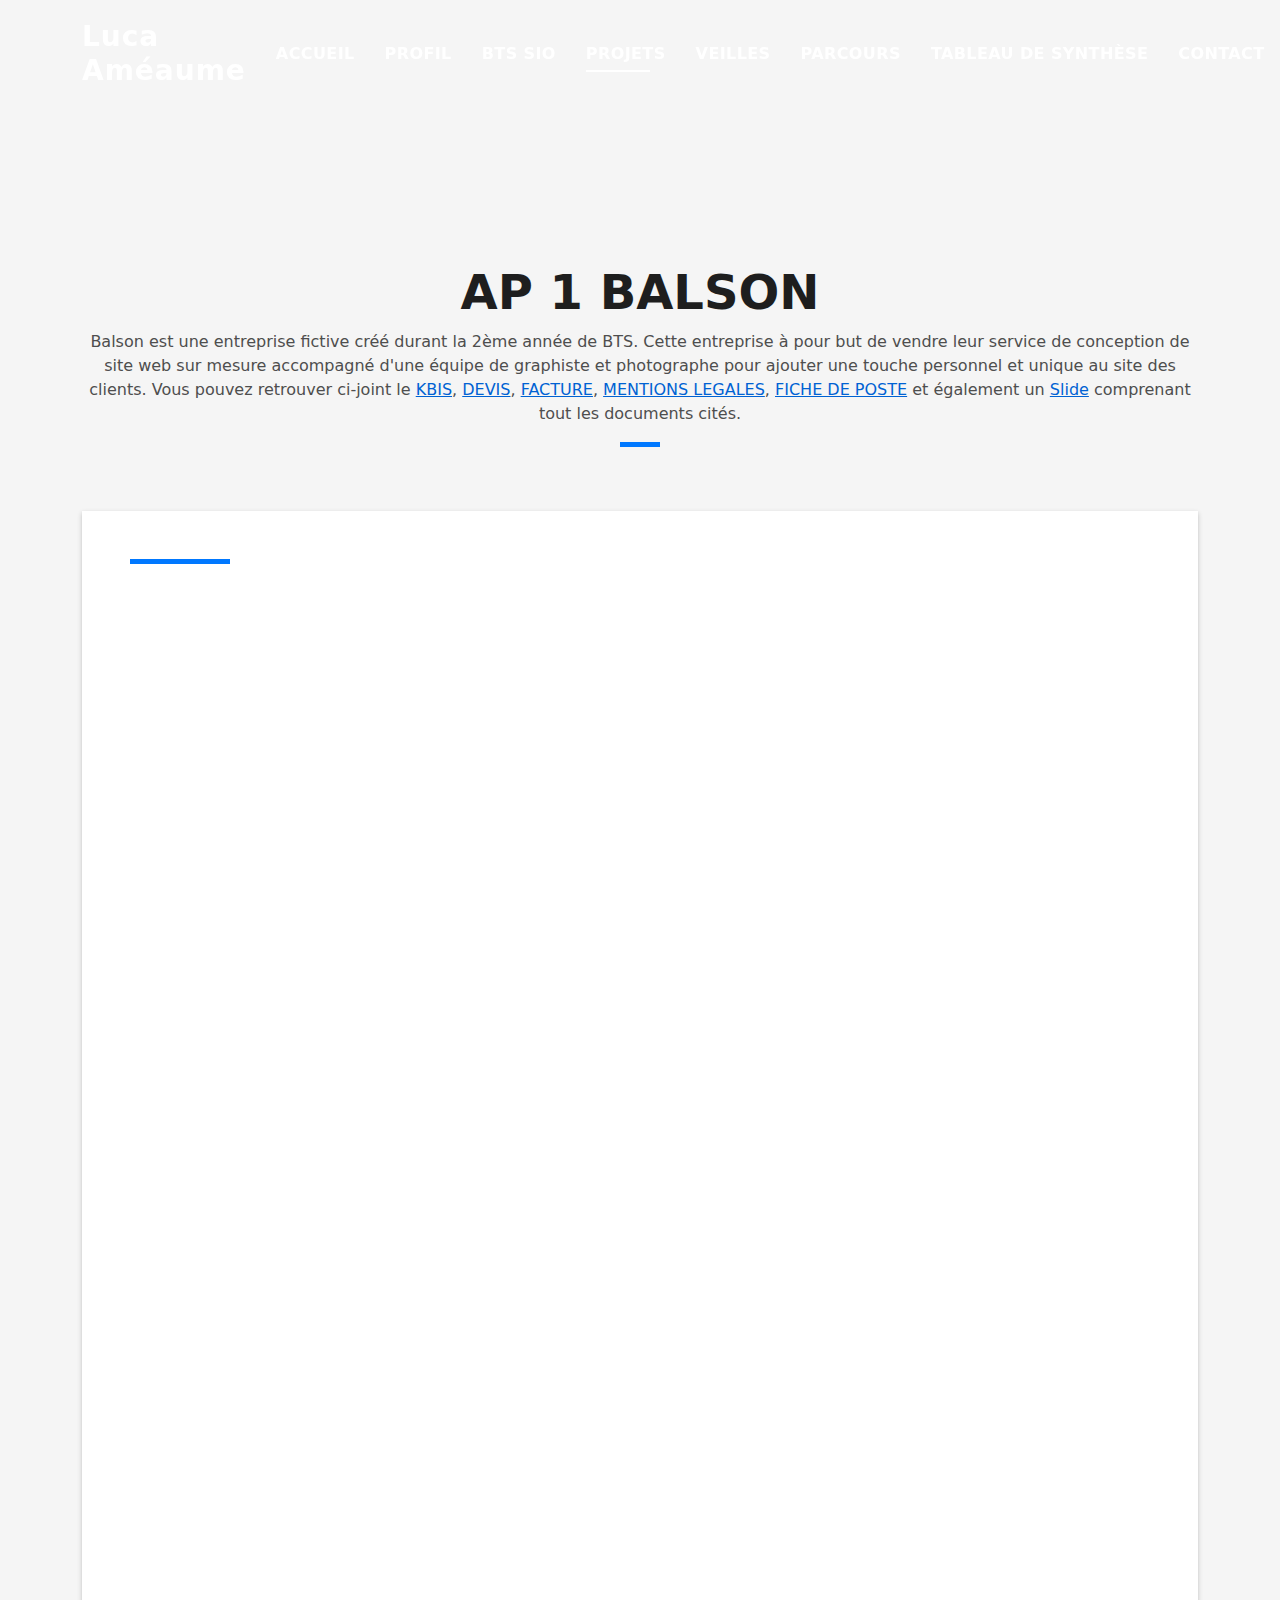
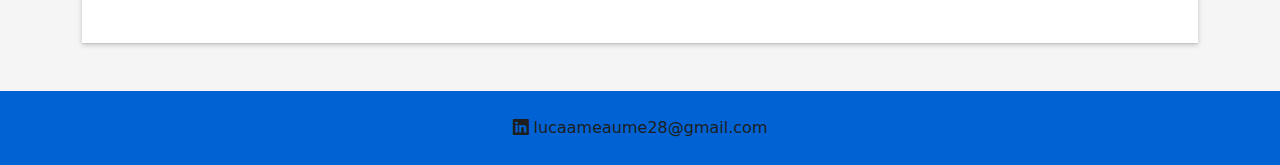
<file: ap1.html>
<!DOCTYPE html>
<html lang="en">

<head>
  <meta charset="utf-8">
  <meta content="width=device-width, initial-scale=1.0" name="viewport">

  <title>Luca Améaume</title>
  <meta content="" name="description">
  <meta content="" name="keywords">

  <!-- Favicons -->
  <link href="assets/img/favicon.png" rel="icon">
  <link href="assets/img/apple-touch-icon.png" rel="apple-touch-icon">

  <!-- CSS Files -->
  <link href="assets/vendor/bootstrap/css/bootstrap.min.css" rel="stylesheet">
  <link href="assets/vendor/bootstrap-icons/bootstrap-icons.css" rel="stylesheet">
  <link href="assets/vendor/glightbox/css/glightbox.min.css" rel="stylesheet">
  <link href="assets/vendor/swiper/swiper-bundle.min.css" rel="stylesheet">

  <link href="assets/css/style.css" rel="stylesheet">


</head>

<body>

  <!-- ======= Header ======= -->
  <header id="header" class="fixed-top">
    <div class="container d-flex align-items-center justify-content-between">

      <h1 class="logo"><a href="index.html">Luca Améaume</a></h1>
      <!-- ancien image logo de mort -->
      <!-- <a href="index.html" class="logo"><img src="assets/img/logo.png" alt="" class="img-fluid"></a>-->

      <nav id="navbar" class="navbar">
        <ul>
          <li><a class="nav-link scrollto" href="index.html">Accueil</a></li>
          <li><a class="nav-link scrollto " href="index.html#profil">Profil</a></li>
          <li><a class="nav-link scrollto " href="index.html#bts">BTS SIO</a></li>
          <li><a class="nav-link scrollto active" href="index.html#projets">Projets</a></li>
          <li><a class="nav-link scrollto " href="index.html#veilles">Veilles</a></li>
          <li><a class="nav-link scrollto " href="index.html#parcours">Parcours</a></li>
          <li><a class="nav-link scrollto " href="synthese.html">Tableau de Synthèse</a></li>
          <li><a class="nav-link scrollto " href="index.html#contact">Contact</a></li>
          </li>
        </ul>
        <i class="bi bi-list mobile-nav-toggle"></i>
      </nav>

    </div>
  </header><!-- End Header -->
  <br>
  <br>
  <br><br><br><br><br><br><br>
  <main id="main">


   <!-- ======= Services Section ======= -->
   <section class="services-mf pt-5 route">
    <div class="container">
      <div class="row">
        <div class="col-sm-12">
          <div class="title-box text-center">
            <h3 class="title-a">
              AP 1 Balson
            </h3>
            <p class="subtitle-a">
              Balson est une entreprise fictive créé durant la 2ème année de BTS. Cette entreprise à pour but de vendre leur service de conception de site web sur mesure accompagné d'une
              équipe de graphiste et photographe pour ajouter une touche personnel et unique au site des clients. Vous pouvez retrouver ci-joint le <a href="assets/AP/AP1/KBIS.pdf" class="surligne" target="_blank">KBIS</a>,
              <a href="assets/AP/AP1/DEVIS-I-22-10-1-BALSON-ENTREPRISE.pdf" class="surligne" target="_blank">DEVIS</a>, <a href="assets/AP/AP1/FACTURE-22-10-9-RIVRS.pdf" class="surligne" target="_blank">FACTURE</a>, <a href="assets/AP/AP1/mention-legales.pdf" class="surligne" target="_blank">MENTIONS LEGALES</a>, 
              <a href="assets/AP/AP1/ficheDePosteBalson.pdf" class="surligne" target="_blank">FICHE DE POSTE</a> et également un <a href="assets/AP/AP1/Slide_Balson.pdf" class="surligne" target="_blank">Slide</a> comprenant tout les documents cités.
            </p>
            <div class="line-mf"></div>
          </div>
        </div>
      </div>
    </div>  
  </section>

  <div class="container">
    <div class="row">
      <div class="col-sm-12">
        <div class="box-shadow-full"> 
          <!-- #faire en sorte que tout les docs soient consultable -->
          <!-- <p><span class="title-b ">OPTION SISR </span>  -->
            <div class="line-left"></div><br>
            <!-- <embed src="assets/AP/AP1/Slide_Balson.pdf" width="1200" height="700" type="application/pdf"/>            -->

              
            <div class="embed-responsive embed-responsive-16by9">
              <iframe class="embed-responsive-item" src="assets/AP/AP1/Slide_Balson.pdf" height="1000px" width="100%" allowfullscreen></iframe>
            </div>

        </div>
      </div>
    </div>
  </div>

  </main><!-- End #main -->

  <!-- ======= Footer ======= -->
  <footer>
    <div class="container">
      <div class="row">
        <div class="col-sm-12">
          <div class="copyright-box">
            <a class="copyright bi bi-linkedin" href="https://fr.linkedin.com/in/lucaameaume"> lucaameaume28@gmail.com</a>
          </div>
        </div>
      </div>
    </div>
  </footer><!-- End  Footer -->

  <div id="preloader"></div>
  <a href="#" class="back-to-top d-flex align-items-center justify-content-center"><i class="bi bi-arrow-up-short"></i></a>

  <!-- JS Files -->
  <script src="assets/vendor/purecounter/purecounter_vanilla.js"></script>
  <script src="assets/vendor/bootstrap/js/bootstrap.bundle.min.js"></script>
  <script src="assets/vendor/glightbox/js/glightbox.min.js"></script>
  <script src="assets/vendor/swiper/swiper-bundle.min.js"></script>
  <script src="assets/vendor/typed.js/typed.min.js"></script>
  <script src="assets/vendor/php-email-form/validate.js"></script>

  <!--  Main JS File -->
  <script src="assets/js/main.js"></script>

</body>

</html>
</file>
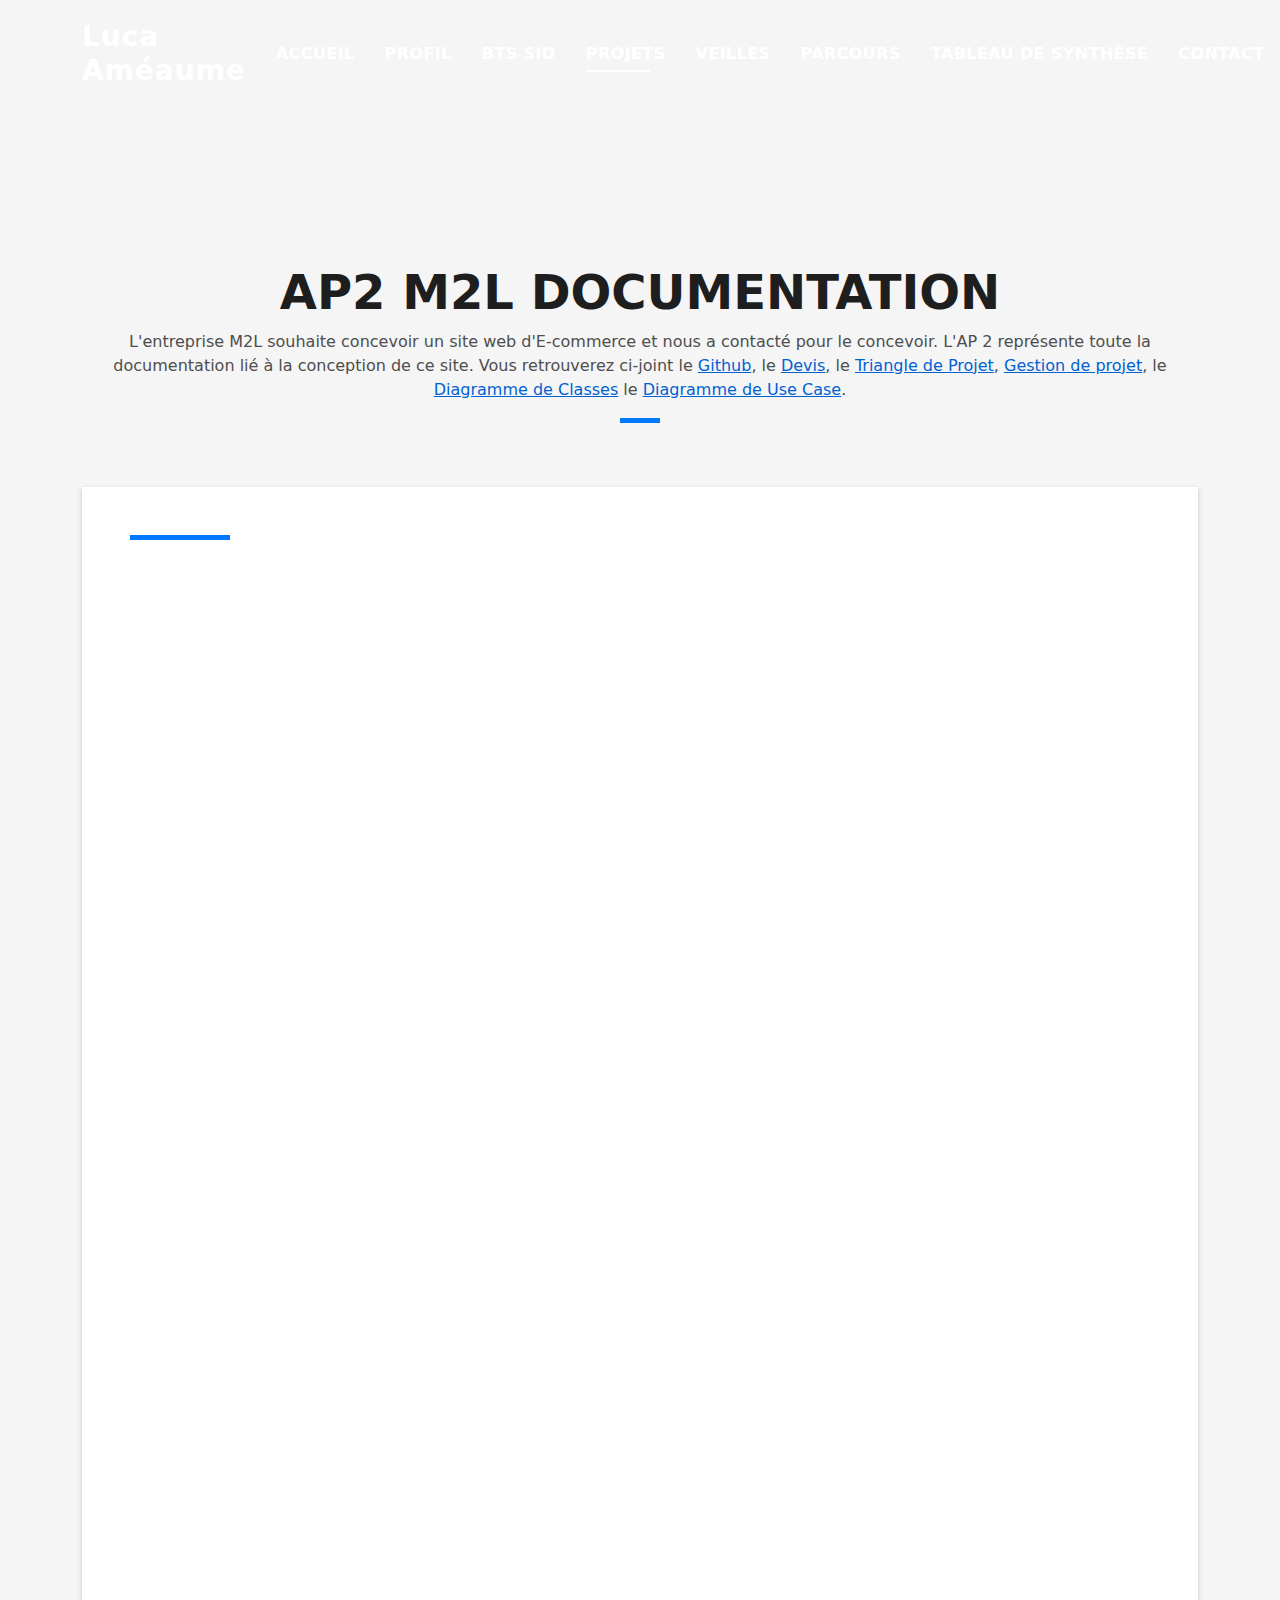
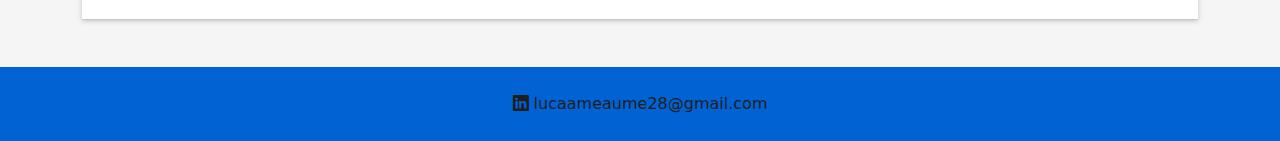
<file: ap2.html>
<!DOCTYPE html>
<html lang="en">

<head>
  <meta charset="utf-8">
  <meta content="width=device-width, initial-scale=1.0" name="viewport">

  <title>Luca Améaume</title>
  <meta content="" name="description">
  <meta content="" name="keywords">

  <!-- Favicons -->
  <link href="assets/img/favicon.png" rel="icon">
  <link href="assets/img/apple-touch-icon.png" rel="apple-touch-icon">

  <!-- CSS Files -->
  <link href="assets/vendor/bootstrap/css/bootstrap.min.css" rel="stylesheet">
  <link href="assets/vendor/bootstrap-icons/bootstrap-icons.css" rel="stylesheet">
  <link href="assets/vendor/glightbox/css/glightbox.min.css" rel="stylesheet">
  <link href="assets/vendor/swiper/swiper-bundle.min.css" rel="stylesheet">

  <link href="assets/css/style.css" rel="stylesheet">


</head>

<body>

  <!-- ======= Header ======= -->
  <header id="header" class="fixed-top">
    <div class="container d-flex align-items-center justify-content-between">

      <h1 class="logo"><a href="index.html">Luca Améaume</a></h1>
      <!-- ancien image logo de mort -->
      <!-- <a href="index.html" class="logo"><img src="assets/img/logo.png" alt="" class="img-fluid"></a>-->

      <nav id="navbar" class="navbar">
        <ul>
          <li><a class="nav-link scrollto" href="index.html">Accueil</a></li>
          <li><a class="nav-link scrollto " href="index.html#profil">Profil</a></li>
          <li><a class="nav-link scrollto " href="index.html#bts">BTS SIO</a></li>
          <li><a class="nav-link scrollto active" href="index.html#projets">Projets</a></li>
          <li><a class="nav-link scrollto " href="index.html#veilles">Veilles</a></li>
          <li><a class="nav-link scrollto " href="index.html#parcours">Parcours</a></li>
          <li><a class="nav-link scrollto " href="synthese.html">Tableau de Synthèse</a></li>
          <li><a class="nav-link scrollto " href="index.html#contact">Contact</a></li>
          </li>
        </ul>
        <i class="bi bi-list mobile-nav-toggle"></i>
      </nav>

    </div>
  </header><!-- End Header -->
  <br>
  <br>
  <br><br><br><br><br><br><br>
  <main id="main">


   <!-- ======= Services Section ======= -->
   <section class="services-mf pt-5 route">
    <div class="container">
      <div class="row">
        <div class="col-sm-12">
          <div class="title-box text-center">
            <h3 class="title-a">
              AP2 M2L Documentation
            </h3>
            <p class="subtitle-a">
              L'entreprise M2L souhaite concevoir un site web d'E-commerce et nous a contacté pour le concevoir. L'AP 2 représente toute la documentation lié à la conception
              de ce site. Vous retrouverez ci-joint le <a href="https://github.com/M2LOrg" class="surligne" target="_blank">Github</a>, le
              <a href="assets/AP/AP2/devis.pdf" class="surligne" target="_blank">Devis</a>, le <a href="assets/AP/AP2/triangle.pdf" class="surligne" target="_blank">Triangle de Projet</a>, 
              <a href="assets/AP/AP2/Gestion-des-projets.pdf" class="surligne" target="_blank">Gestion de projet</a>, le <a href="assets/AP/AP2/diagramme_classes.pdf" class="surligne" target="_blank">Diagramme de Classes</a>
              le <a href="assets/AP/AP2/diagramme_usecase.pdf" class="surligne" target="_blank">Diagramme de Use Case</a>. 
              
              <!-- <a href="assets/AP/AP1/KBIS.pdf" class="surligne" target="_blank">KBIS</a>, -->
             
            </p>
            <div class="line-mf"></div>
          </div>
        </div>
      </div>
    </div>  
  </section>

  <div class="container">
    <div class="row">
      <div class="col-sm-12">
        <div class="box-shadow-full"> 
          <div class="line-left"></div>
          <br> 
            <div class="embed-responsive embed-responsive-16by9">
              <iframe class="embed-responsive-item" src="assets/AP/AP2/ap2_slide.pdf" height="1000px" width="100%" allowfullscreen></iframe>
            </div>
        </div>
      </div>
    </div>
  </div>

  </main><!-- End #main -->

  <!-- ======= Footer ======= -->
  <footer>
    <div class="container">
      <div class="row">
        <div class="col-sm-12">
          <div class="copyright-box">
            <a class="copyright bi bi-linkedin" href="https://fr.linkedin.com/in/lucaameaume"> lucaameaume28@gmail.com</a>
          </div>
        </div>
      </div>
    </div>
  </footer><!-- End  Footer -->

  <div id="preloader"></div>
  <a href="#" class="back-to-top d-flex align-items-center justify-content-center"><i class="bi bi-arrow-up-short"></i></a>

  <!-- JS Files -->
  <script src="assets/vendor/purecounter/purecounter_vanilla.js"></script>
  <script src="assets/vendor/bootstrap/js/bootstrap.bundle.min.js"></script>
  <script src="assets/vendor/glightbox/js/glightbox.min.js"></script>
  <script src="assets/vendor/swiper/swiper-bundle.min.js"></script>
  <script src="assets/vendor/typed.js/typed.min.js"></script>
  <script src="assets/vendor/php-email-form/validate.js"></script>

  <!--  Main JS File -->
  <script src="assets/js/main.js"></script>

</body>

</html>
</file>
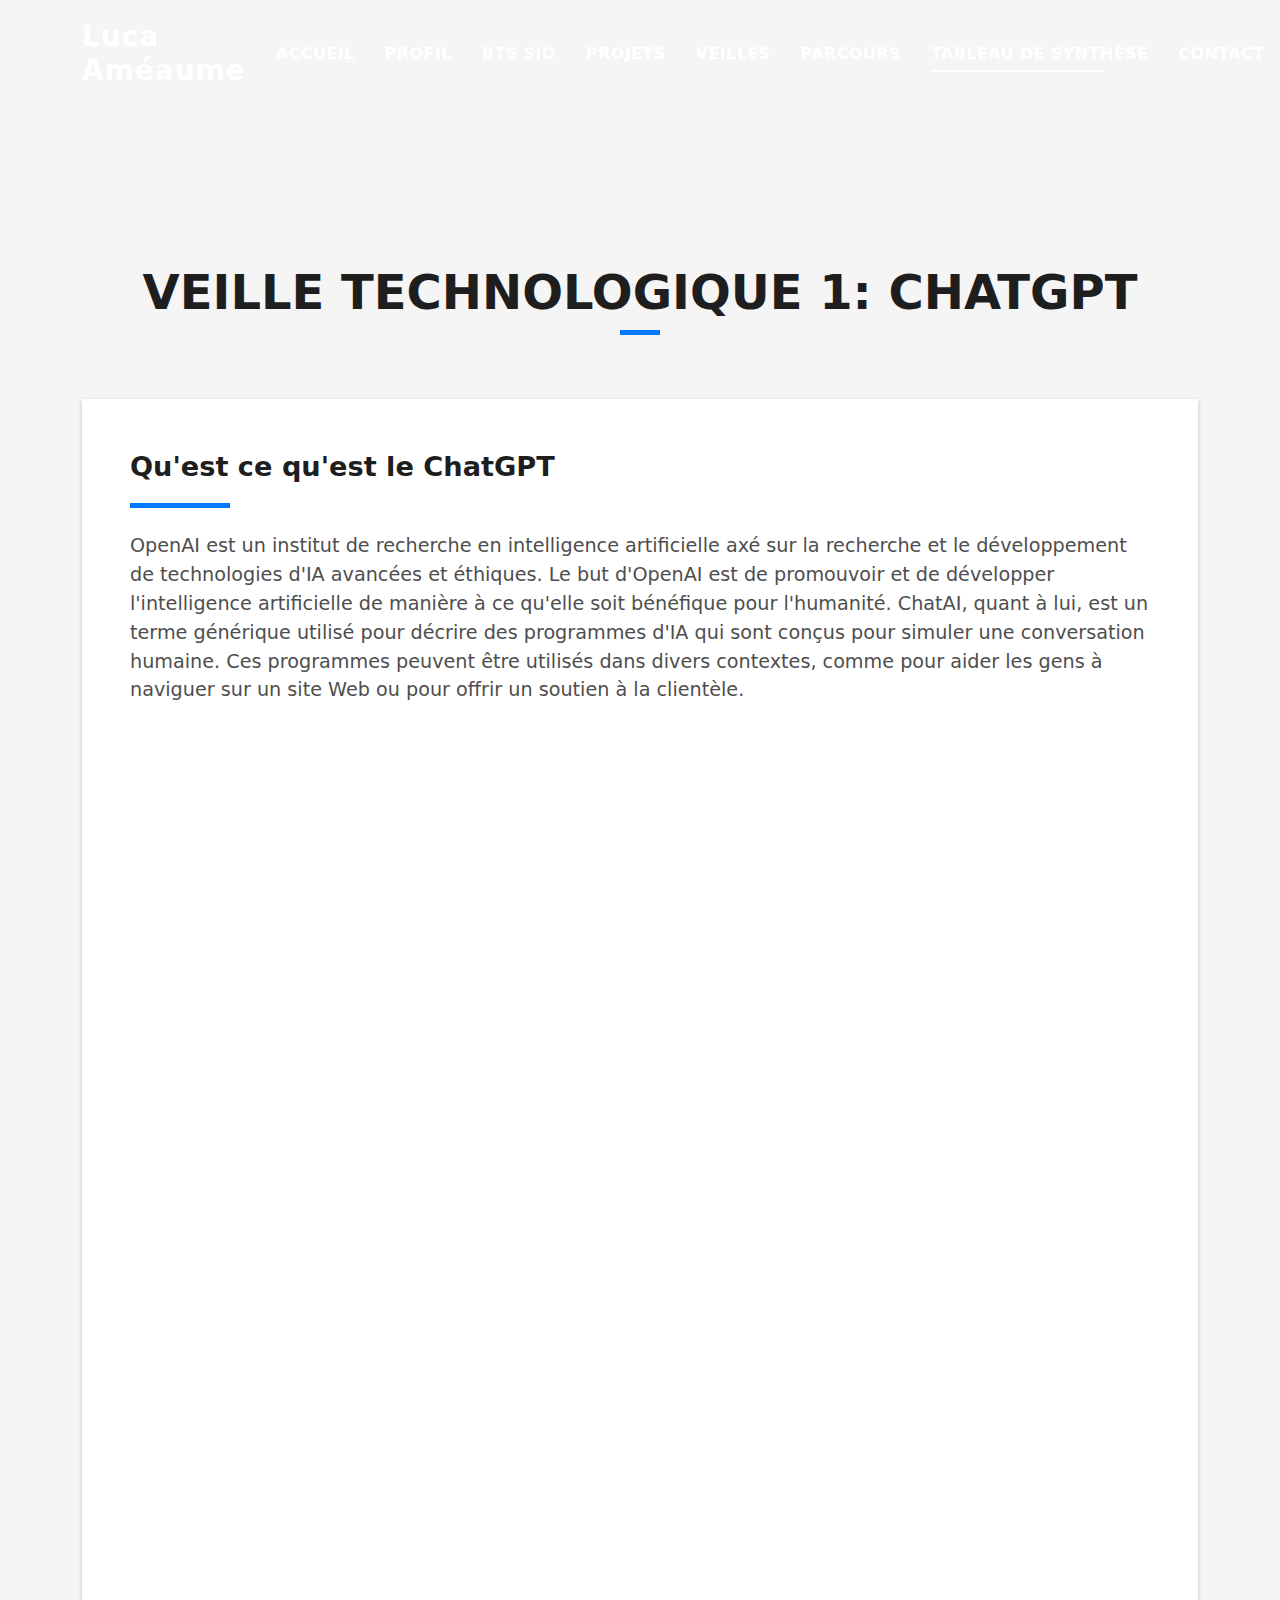
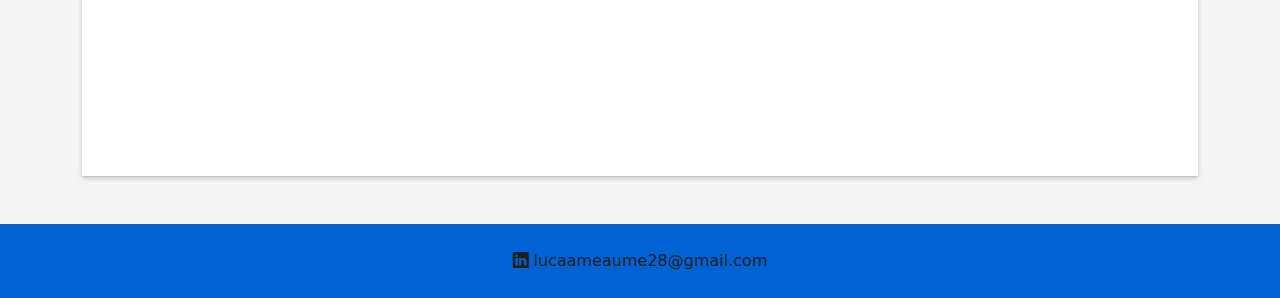
<file: projets.html>
<!DOCTYPE html>
<html lang="en">

<head>
  <meta charset="utf-8">
  <meta content="width=device-width, initial-scale=1.0" name="viewport">

  <title>Luca Améaume</title>
  <meta content="" name="description">
  <meta content="" name="keywords">

  <!-- Favicons -->
  <link href="assets/img/favicon.png" rel="icon">
  <link href="assets/img/apple-touch-icon.png" rel="apple-touch-icon">

  <!-- CSS Files -->
  <link href="assets/vendor/bootstrap/css/bootstrap.min.css" rel="stylesheet">
  <link href="assets/vendor/bootstrap-icons/bootstrap-icons.css" rel="stylesheet">
  <link href="assets/vendor/glightbox/css/glightbox.min.css" rel="stylesheet">
  <link href="assets/vendor/swiper/swiper-bundle.min.css" rel="stylesheet">

  <link href="assets/css/style.css" rel="stylesheet">


</head>

<body>

  <!-- ======= Header ======= -->
  <header id="header" class="fixed-top">
    <div class="container d-flex align-items-center justify-content-between">

      <h1 class="logo"><a href="index.html">Luca Améaume</a></h1>

      <nav id="navbar" class="navbar">
        <ul>
          <li><a class="nav-link scrollto" href="index.html">Accueil</a></li>
          <li><a class="nav-link scrollto " href="index.html#profil">Profil</a></li>
          <li><a class="nav-link scrollto " href="index.html#bts">BTS SIO</a></li>
          <li><a class="nav-link scrollto " href="index.html#projets">Projets</a></li>
          <li><a class="nav-link scrollto" href="index.html#veilles">Veilles</a></li>
          <li><a class="nav-link scrollto " href="index.html#parcours">Parcours</a></li>
          <li><a class="nav-link scrollto active" href="synthese.html">Tableau de Synthèse</a></li>
          <li><a class="nav-link scrollto " href="index.html#contact">Contact</a></li>
          </li>
        </ul>
        <i class="bi bi-list mobile-nav-toggle"></i>
      </nav>

    </div>
  </header><!-- End Header -->
  <br>
  <br>
  <br><br><br><br><br><br><br>
  <main id="main">


   <!-- ======= Services Section ======= -->
   <section class="services-mf pt-5 route">
    <div class="container">
      <div class="row">
        <div class="col-sm-12">
          <div class="title-box text-center">
            <h3 class="title-a">
              Veille technologique 1: ChatGPT
            </h3>
            <div class="line-mf"></div>
          </div>
        </div>
      </div>
    </div>  
  </section>

  <div class="container">
    <div class="row">
      <div class="col-sm-12">
        <div class="box-shadow-full"> 
          <p><span class="title-b ">Qu'est ce qu'est le ChatGPT</span>
            <div class="line-left"></div><br>
            <span class="text-a">
              OpenAI est un institut de recherche en intelligence artificielle axé sur la recherche et le développement de technologies 
              d'IA avancées et éthiques. Le but d'OpenAI est de promouvoir et de développer l'intelligence artificielle de manière à ce qu'elle 
              soit bénéfique pour l'humanité. ChatAI, quant à lui, est un terme générique utilisé pour décrire des programmes d'IA qui sont conçus 
              pour simuler une conversation humaine. Ces programmes peuvent être utilisés dans divers contextes, comme pour aider les gens à naviguer 
              sur un site Web ou pour offrir un soutien à la clientèle.
          </p></span>       
          <div class="embed-responsive embed-responsive-16by9">
            <iframe class="embed-responsive-item" src="assets/veilles/ChatAI.pdf" height="1000px" width="100%" allowfullscreen></iframe>
          </div>   
        </div>
      </div>
    </div>
  </div>

  </main><!-- End #main -->

  <!-- ======= Footer ======= -->
  <footer>
    <div class="container">
      <div class="row">
        <div class="col-sm-12">
          <div class="copyright-box">
            <a class="copyright bi bi-linkedin" href="https://fr.linkedin.com/in/lucaameaume"> lucaameaume28@gmail.com</a>
          </div>
        </div>
      </div>
    </div>
  </footer><!-- End  Footer -->

  <div id="preloader"></div>
  <a href="#" class="back-to-top d-flex align-items-center justify-content-center"><i class="bi bi-arrow-up-short"></i></a>

  <!-- JS Files -->
  <script src="assets/vendor/purecounter/purecounter_vanilla.js"></script>
  <script src="assets/vendor/bootstrap/js/bootstrap.bundle.min.js"></script>
  <script src="assets/vendor/glightbox/js/glightbox.min.js"></script>
  <script src="assets/vendor/swiper/swiper-bundle.min.js"></script>
  <script src="assets/vendor/typed.js/typed.min.js"></script>
  <script src="assets/vendor/php-email-form/validate.js"></script>

  <!--  Main JS File -->
  <script src="assets/js/main.js"></script>

</body>

</html>
</file>
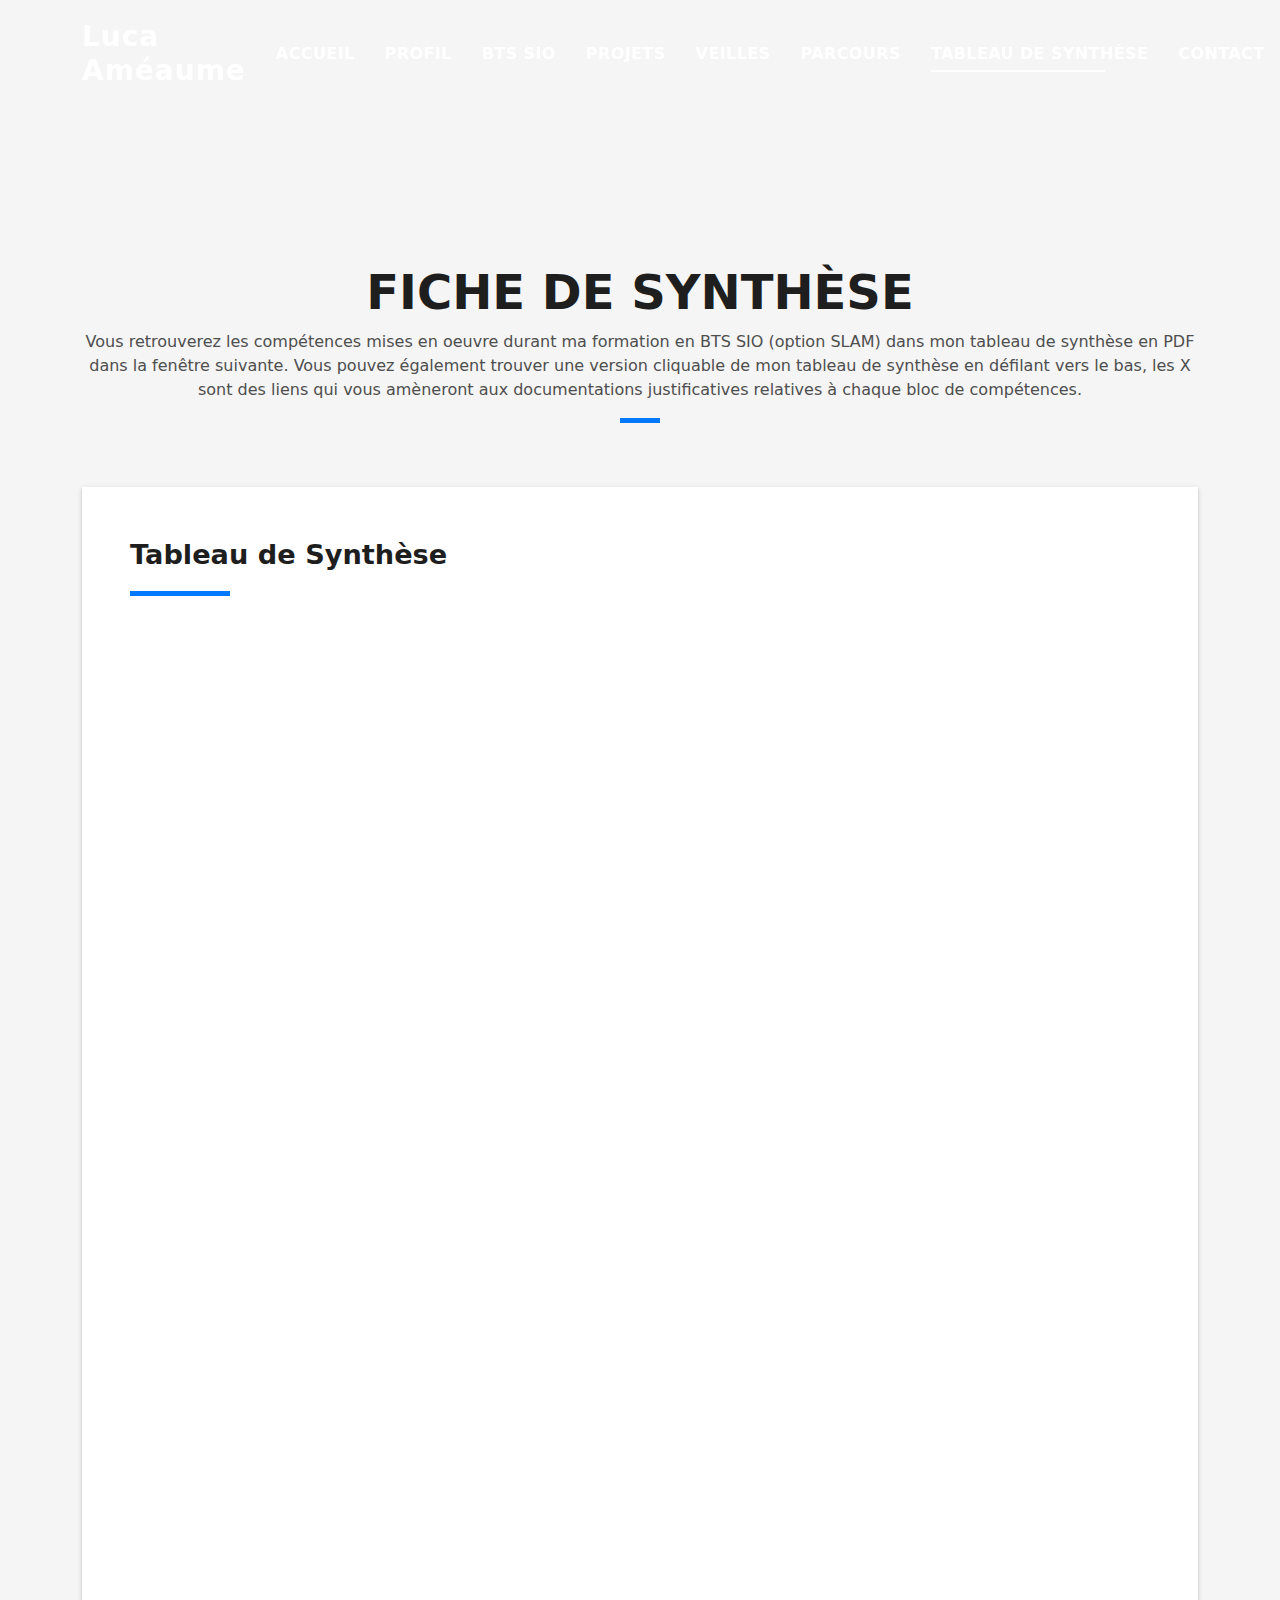
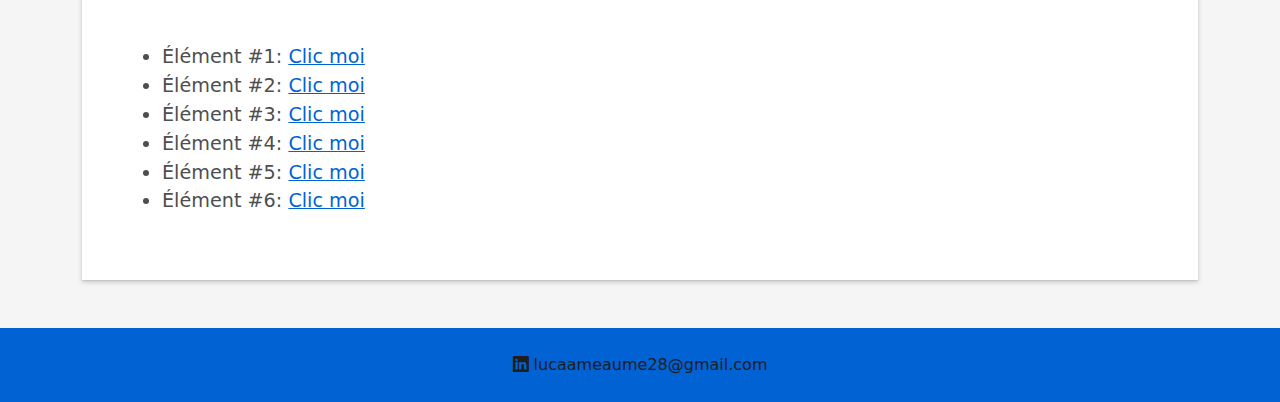
<file: synthese.html>
<!DOCTYPE html>
<html lang="en">

<head>
  <meta charset="utf-8">
  <meta content="width=device-width, initial-scale=1.0" name="viewport">

  <title>Luca Améaume</title>
  <meta content="" name="description">
  <meta content="" name="keywords">

  <!-- Favicons -->
  <link href="assets/img/favicon.png" rel="icon">
  <link href="assets/img/apple-touch-icon.png" rel="apple-touch-icon">

  <!-- CSS Files -->
  <link href="assets/vendor/bootstrap/css/bootstrap.min.css" rel="stylesheet">
  <link href="assets/vendor/bootstrap-icons/bootstrap-icons.css" rel="stylesheet">
  <link href="assets/vendor/glightbox/css/glightbox.min.css" rel="stylesheet">
  <link href="assets/vendor/swiper/swiper-bundle.min.css" rel="stylesheet">

  <link href="assets/css/style.css" rel="stylesheet">


</head>

<body>

  <!-- ======= Header ======= -->
  <header id="header" class="fixed-top">
    <div class="container d-flex align-items-center justify-content-between">

      <h1 class="logo"><a href="index.html">Luca Améaume</a></h1>

      <nav id="navbar" class="navbar">
        <ul>
          <li><a class="nav-link scrollto" href="index.html">Accueil</a></li>
          <li><a class="nav-link scrollto " href="index.html#profil">Profil</a></li>
          <li><a class="nav-link scrollto " href="index.html#bts">BTS SIO</a></li>
          <li><a class="nav-link scrollto " href="index.html#projets">Projets</a></li>
          <li><a class="nav-link scrollto " href="index.html#veilles">Veilles</a></li>
          <li><a class="nav-link scrollto " href="index.html#parcours">Parcours</a></li>
          <li><a class="nav-link scrollto active" href="synthese.html">Tableau de Synthèse</a></li>
          <li><a class="nav-link scrollto " href="index.html#contact">Contact</a></li>
          </li>
        </ul>
        <i class="bi bi-list mobile-nav-toggle"></i>
      </nav>

    </div>
  </header><!-- End Header -->
  <br>
  <br>
  <br><br><br><br><br><br><br>
  <main id="main">


   <!-- ======= Services Section ======= -->
   <section class="services-mf pt-5 route">
    <div class="container">
      <div class="row">
        <div class="col-sm-12">
          <div class="title-box text-center">
            <h3 class="title-a">
              Fiche de Synthèse
            </h3>
            <p class="subtitle-a">
              Vous retrouverez les compétences mises en oeuvre durant ma formation en BTS SIO (option SLAM) dans mon tableau de synthèse en PDF dans la fenêtre suivante.

              Vous pouvez également trouver une version cliquable de mon tableau de synthèse en défilant vers le bas, les X sont des liens qui vous amèneront aux documentations justificatives relatives à chaque bloc de compétences.

            </p>            
            <div class="line-mf"></div>
          </div>
        </div>
      </div>
    </div>  
  </section>

  <div class="container">
    <div class="row">
      <div class="col-sm-12">
        <div class="box-shadow-full"> 
          <p><span class="title-b ">Tableau de Synthèse</span>
            <div class="line-left"></div><br>
          </p>      
          
          
          <div class="embed-responsive embed-responsive-16by9">
            <iframe class="embed-responsive-item" src="assets/tableau_synthese.pdf" height="1000px" width="100%" allowfullscreen></iframe>
          </div>

            <!-- <embed src="assets/tableau_synthese.pdf" width="1200" height="700" type="application/pdf"/>  -->
            <ul class="text-a">
              <li>Élément #1: <a href="" class="surligne">Clic moi</a></li>
              <li>Élément #2: <a href="" class="surligne">Clic moi</a></li>
              <li>Élément #3: <a href="" class="surligne">Clic moi</a></li>
              <li>Élément #4: <a href="" class="surligne">Clic moi</a></li>
              <li>Élément #5: <a href="" class="surligne">Clic moi</a></li>
              <li>Élément #6: <a href="" class="surligne">Clic moi</a></li>
            </ul>           
        </div>
      </div>
    </div>
  </div>

  </main><!-- End #main -->

  <!-- ======= Footer ======= -->
  <footer>
    <div class="container">
      <div class="row">
        <div class="col-sm-12">
          <div class="copyright-box">
            <a class="copyright bi bi-linkedin" href="https://fr.linkedin.com/in/lucaameaume"> lucaameaume28@gmail.com</a>
          </div>
        </div>
      </div>
    </div>
  </footer><!-- End  Footer -->

  <div id="preloader"></div>
  <a href="#" class="back-to-top d-flex align-items-center justify-content-center"><i class="bi bi-arrow-up-short"></i></a>

  <!-- JS Files -->
  <script src="assets/vendor/purecounter/purecounter_vanilla.js"></script>
  <script src="assets/vendor/bootstrap/js/bootstrap.bundle.min.js"></script>
  <script src="assets/vendor/glightbox/js/glightbox.min.js"></script>
  <script src="assets/vendor/swiper/swiper-bundle.min.js"></script>
  <script src="assets/vendor/typed.js/typed.min.js"></script>
  <script src="assets/vendor/php-email-form/validate.js"></script>

  <!--  Main JS File -->
  <script src="assets/js/main.js"></script>

</body>

</html>
</file>
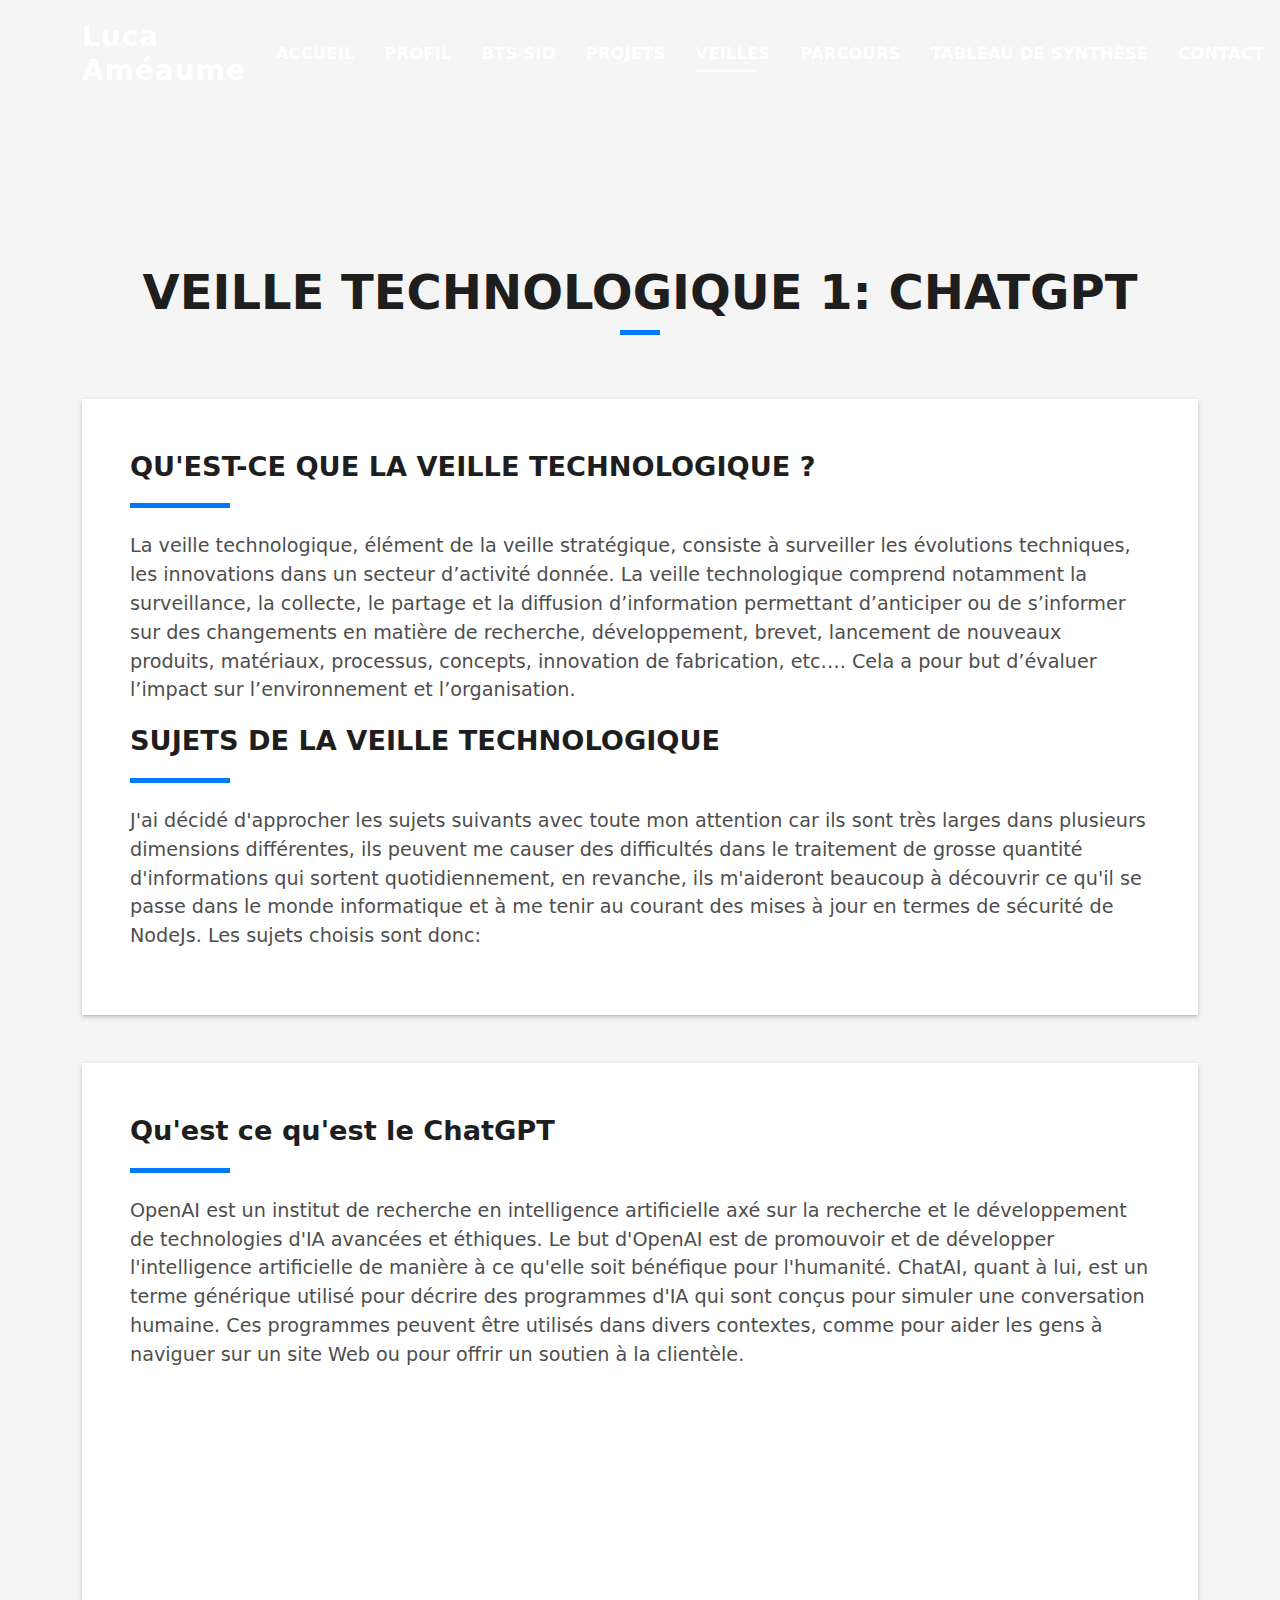
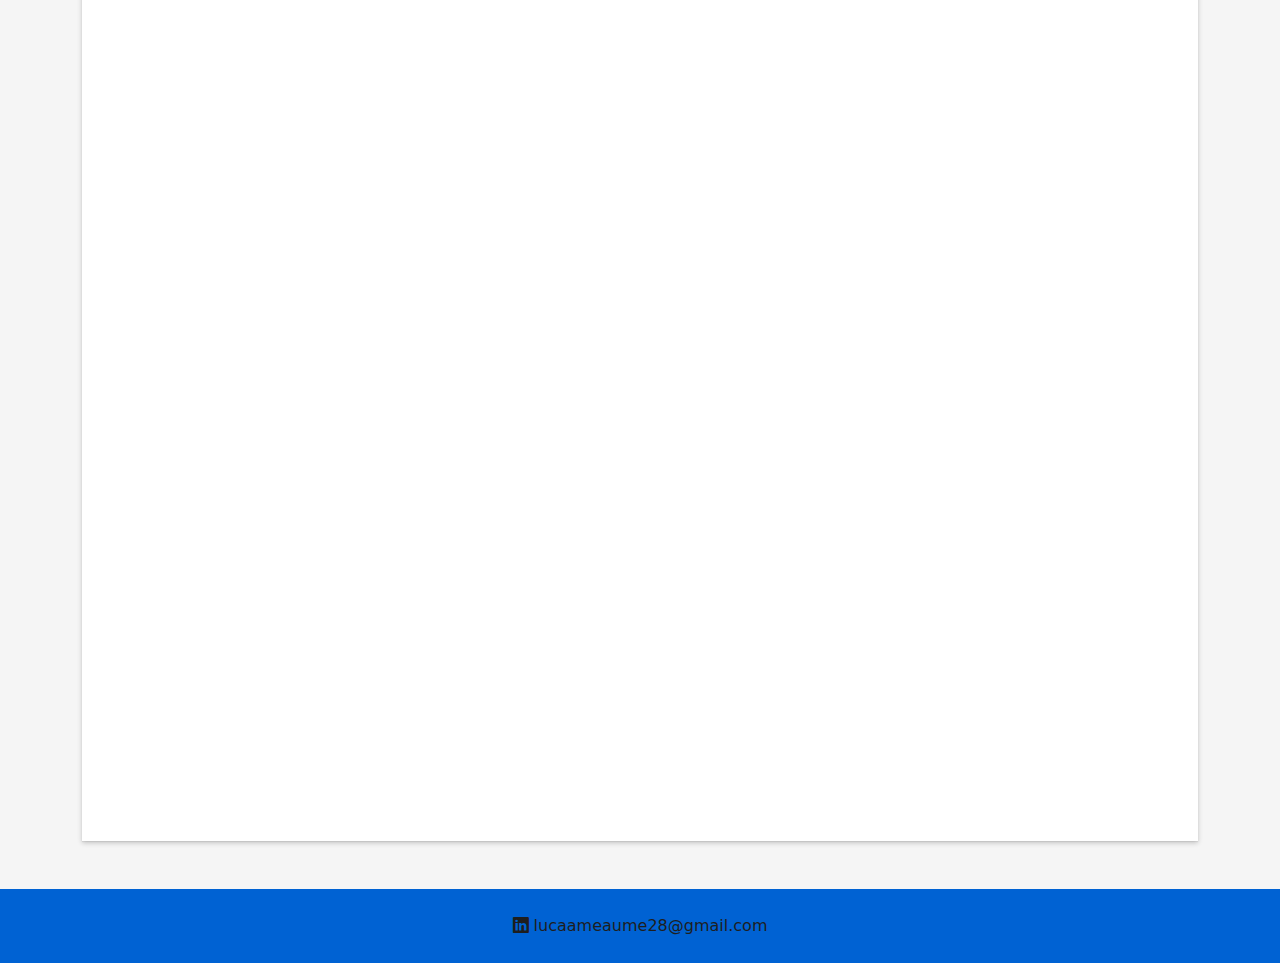
<file: veille_techno1.html>
<!DOCTYPE html>
<html lang="en">

<head>
  <meta charset="utf-8">
  <meta content="width=device-width, initial-scale=1.0" name="viewport">

  <title>Luca Améaume</title>
  <meta content="" name="description">
  <meta content="" name="keywords">

  <!-- Favicons -->
  <link href="assets/img/favicon.png" rel="icon">
  <link href="assets/img/apple-touch-icon.png" rel="apple-touch-icon">

  <!-- CSS Files -->
  <link href="assets/vendor/bootstrap/css/bootstrap.min.css" rel="stylesheet">
  <link href="assets/vendor/bootstrap-icons/bootstrap-icons.css" rel="stylesheet">
  <link href="assets/vendor/glightbox/css/glightbox.min.css" rel="stylesheet">
  <link href="assets/vendor/swiper/swiper-bundle.min.css" rel="stylesheet">

  <link href="assets/css/style.css" rel="stylesheet">


</head>

<body>

  <!-- ======= Header ======= -->
  <header id="header" class="fixed-top">
    <div class="container d-flex align-items-center justify-content-between">

      <h1 class="logo"><a href="index.html">Luca Améaume</a></h1>

      <nav id="navbar" class="navbar">
        <ul>
          <li><a class="nav-link scrollto" href="index.html">Accueil</a></li>
          <li><a class="nav-link scrollto " href="index.html#profil">Profil</a></li>
          <li><a class="nav-link scrollto " href="index.html#bts">BTS SIO</a></li>
          <li><a class="nav-link scrollto " href="index.html#projets">Projets</a></li>
          <li><a class="nav-link scrollto active" href="index.html#veilles">Veilles</a></li>
          <li><a class="nav-link scrollto " href="index.html#parcours">Parcours</a></li>
          <li><a class="nav-link scrollto " href="synthese.html">Tableau de Synthèse</a></li>
          <li><a class="nav-link scrollto " href="index.html#contact">Contact</a></li>
          </li>
        </ul>
        <i class="bi bi-list mobile-nav-toggle"></i>
      </nav>

    </div>
  </header><!-- End Header -->
  <br>
  <br>
  <br><br><br><br><br><br><br>
  <main id="main">


   <!-- ======= Services Section ======= -->
   <section class="services-mf pt-5 route">
    <div class="container">
      <div class="row">
        <div class="col-sm-12">
          <div class="title-box text-center">
            <h3 class="title-a">
              Veille technologique 1: ChatGPT
            </h3>
            <div class="line-mf"></div>
          </div>
        </div>
      </div>
    </div>  
  </section>

  <div class="container">
    <div class="row">
      <div class="col-sm-12">
        <div class="box-shadow-full">
          <p><span class="title-b ">QU'EST-CE QUE LA VEILLE TECHNOLOGIQUE ?</span> 
            <div class="line-left"></div><br>
            <span class="text-a">
              La veille technologique, élément de la veille stratégique, consiste à surveiller les évolutions techniques, les innovations dans un secteur
              d’activité donnée. La veille technologique comprend notamment la surveillance, la collecte, le partage et la diffusion d’information permettant
              d’anticiper ou de s’informer sur des changements en matière de recherche, développement, brevet, lancement de nouveaux produits, matériaux, processus,
              concepts, innovation de fabrication, etc…. Cela a pour but d’évaluer l’impact sur l’environnement et l’organisation.
          </span></p>         

          <p><span class="title-b ">SUJETS DE LA VEILLE TECHNOLOGIQUE</span> 
            <div class="line-left"></div><br>
            <span class="text-a">
              J'ai décidé d'approcher les sujets suivants avec toute mon attention car ils sont très larges dans plusieurs dimensions différentes, ils peuvent 
              me causer des difficultés dans le traitement de grosse quantité d'informations qui sortent quotidiennement, en revanche, ils m'aideront beaucoup à 
              découvrir ce qu'il se passe dans le monde informatique et à me tenir au courant des mises à jour en termes de sécurité de NodeJs. Les sujets choisis 
              sont donc:
          </span></p>    


        </div>
      </div>
    </div>
  </div>

  <div class="container">
    <div class="row">
      <div class="col-sm-12">
        <div class="box-shadow-full"> 
          <!-- #faire en sorte que tout les docs soient consultable -->
          <p><span class="title-b ">Qu'est ce qu'est le ChatGPT</span>
            <div class="line-left"></div><br>
            <span class="text-a">
              OpenAI est un institut de recherche en intelligence artificielle axé sur la recherche et le développement de technologies 
              d'IA avancées et éthiques. Le but d'OpenAI est de promouvoir et de développer l'intelligence artificielle de manière à ce qu'elle 
              soit bénéfique pour l'humanité. ChatAI, quant à lui, est un terme générique utilisé pour décrire des programmes d'IA qui sont conçus 
              pour simuler une conversation humaine. Ces programmes peuvent être utilisés dans divers contextes, comme pour aider les gens à naviguer 
              sur un site Web ou pour offrir un soutien à la clientèle.
          </p></span>       
          <div class="embed-responsive embed-responsive-16by9">
            <iframe class="embed-responsive-item" src="assets/veilles/ChatAI.pdf" height="1000px" width="100%" allowfullscreen></iframe>
          </div>   
            <!-- <embed src="assets/veilles/ChatAI.pdf" width="1200" height="700" type="application/pdf"/>            -->
        </div>
      </div>
    </div>
  </div>

  </main><!-- End #main -->

  <!-- ======= Footer ======= -->
  <footer>
    <div class="container">
      <div class="row">
        <div class="col-sm-12">
          <div class="copyright-box">
            <a class="copyright bi bi-linkedin" href="https://fr.linkedin.com/in/lucaameaume"> lucaameaume28@gmail.com</a>
          </div>
        </div>
      </div>
    </div>
  </footer><!-- End  Footer -->

  <div id="preloader"></div>
  <a href="#" class="back-to-top d-flex align-items-center justify-content-center"><i class="bi bi-arrow-up-short"></i></a>

  <!-- JS Files -->
  <script src="assets/vendor/purecounter/purecounter_vanilla.js"></script>
  <script src="assets/vendor/bootstrap/js/bootstrap.bundle.min.js"></script>
  <script src="assets/vendor/glightbox/js/glightbox.min.js"></script>
  <script src="assets/vendor/swiper/swiper-bundle.min.js"></script>
  <script src="assets/vendor/typed.js/typed.min.js"></script>
  <script src="assets/vendor/php-email-form/validate.js"></script>

  <!--  Main JS File -->
  <script src="assets/js/main.js"></script>

</body>

</html>
</file>
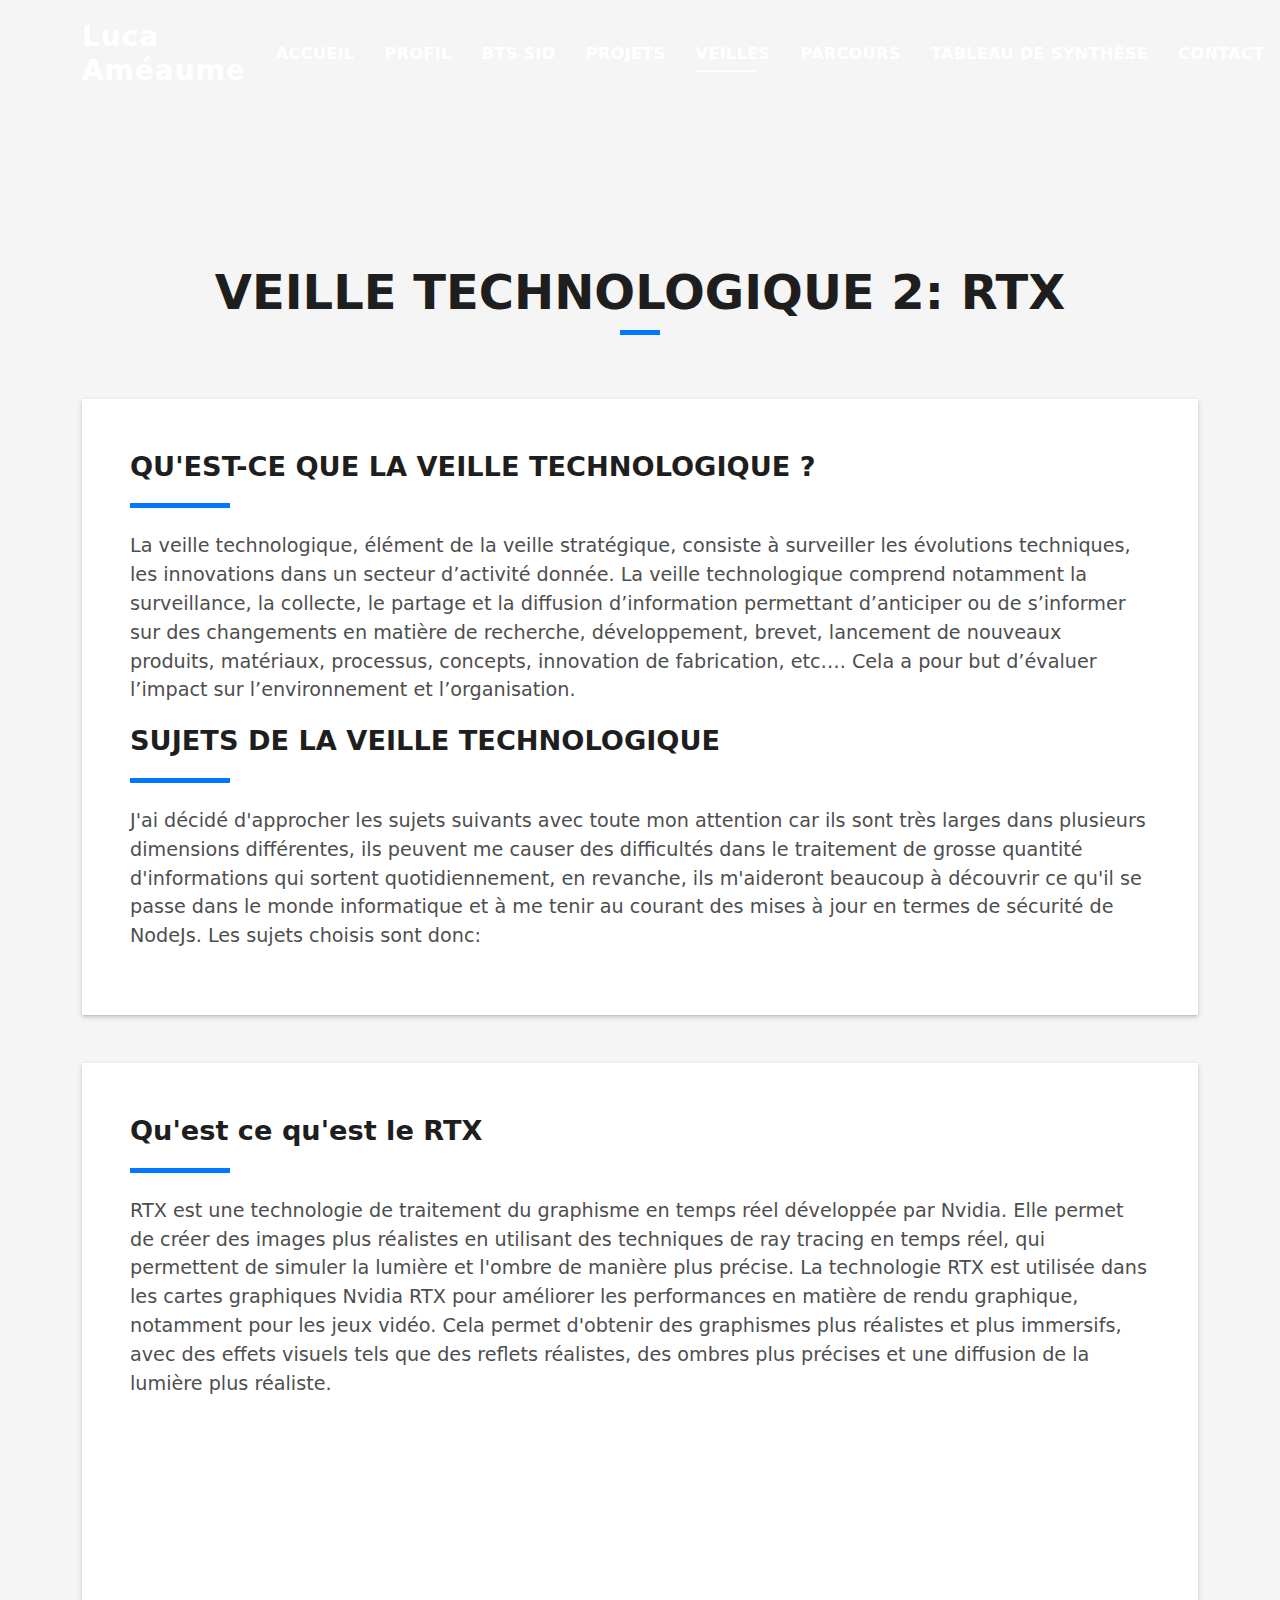
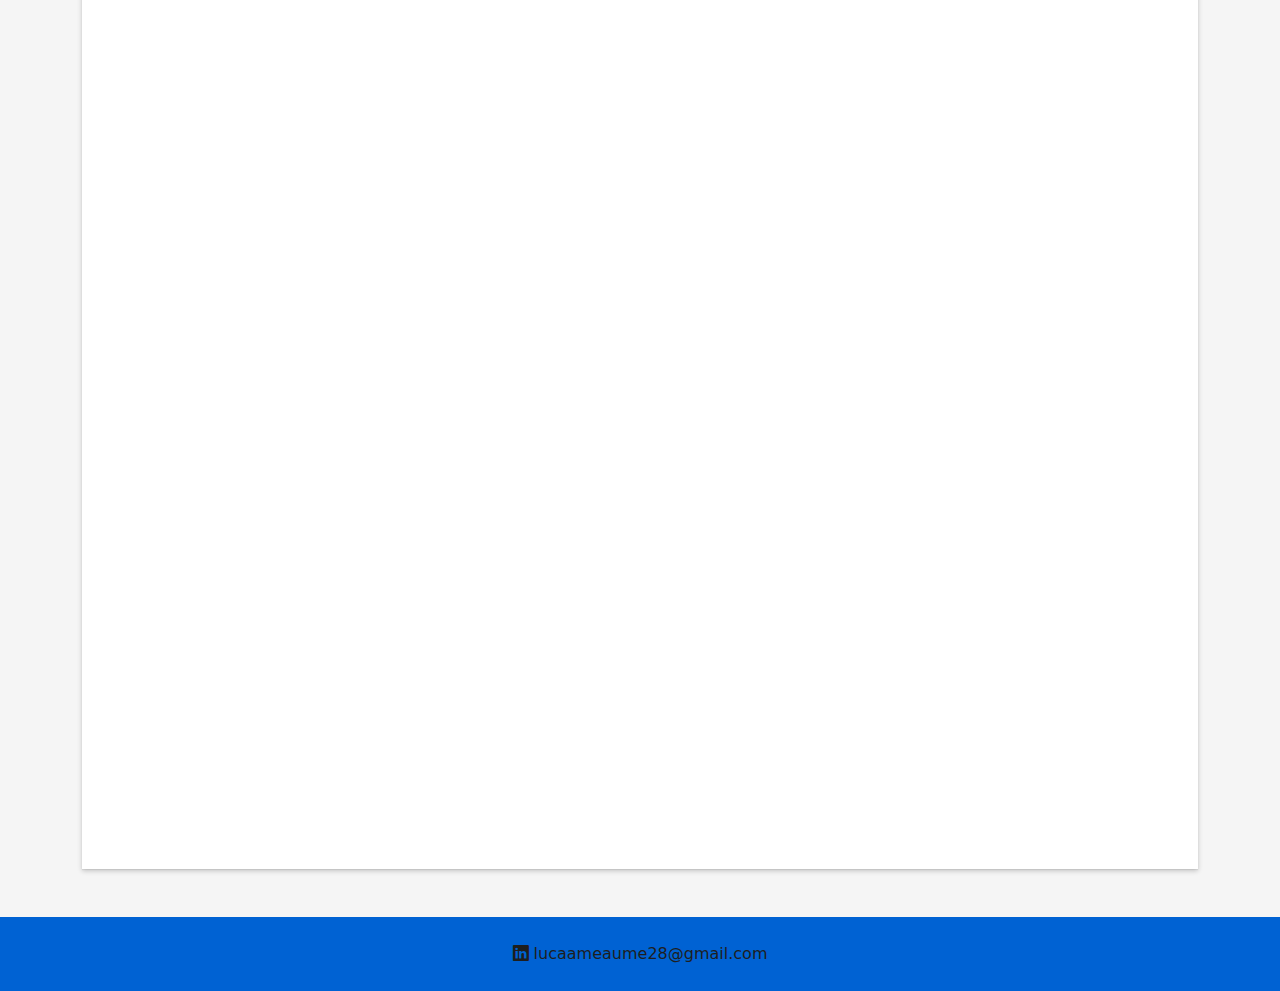
<file: veille_techno2.html>
<!DOCTYPE html>
<html lang="en">

<head>
  <meta charset="utf-8">
  <meta content="width=device-width, initial-scale=1.0" name="viewport">

  <title>Luca Améaume</title>
  <meta content="" name="description">
  <meta content="" name="keywords">

  <!-- Favicons -->
  <link href="assets/img/favicon.png" rel="icon">
  <link href="assets/img/apple-touch-icon.png" rel="apple-touch-icon">

  <!-- CSS Files -->
  <link href="assets/vendor/bootstrap/css/bootstrap.min.css" rel="stylesheet">
  <link href="assets/vendor/bootstrap-icons/bootstrap-icons.css" rel="stylesheet">
  <link href="assets/vendor/glightbox/css/glightbox.min.css" rel="stylesheet">
  <link href="assets/vendor/swiper/swiper-bundle.min.css" rel="stylesheet">

  <link href="assets/css/style.css" rel="stylesheet">


</head>

<body>

  <!-- ======= Header ======= -->
  <header id="header" class="fixed-top">
    <div class="container d-flex align-items-center justify-content-between">

      <h1 class="logo"><a href="index.html">Luca Améaume</a></h1>

      <nav id="navbar" class="navbar">
        <ul>
          <li><a class="nav-link scrollto" href="index.html">Accueil</a></li>
          <li><a class="nav-link scrollto " href="index.html#profil">Profil</a></li>
          <li><a class="nav-link scrollto " href="index.html#bts">BTS SIO</a></li>
          <li><a class="nav-link scrollto " href="index.html#projets">Projets</a></li>
          <li><a class="nav-link scrollto active" href="index.html#veilles">Veilles</a></li>
          <li><a class="nav-link scrollto " href="index.html#parcours">Parcours</a></li>
          <li><a class="nav-link scrollto " href="synthese.html">Tableau de Synthèse</a></li>
          <li><a class="nav-link scrollto " href="index.html#contact">Contact</a></li>
          </li>
        </ul>
        <i class="bi bi-list mobile-nav-toggle"></i>
      </nav>

    </div>
  </header><!-- End Header -->
  <br>
  <br>
  <br><br><br><br><br><br><br>
  <main id="main">


   <!-- ======= Services Section ======= -->
   <section class="services-mf pt-5 route">
    <div class="container">
      <div class="row">
        <div class="col-sm-12">
          <div class="title-box text-center">
            <h3 class="title-a">
              Veille technologique 2: RTX
            </h3>
            <div class="line-mf"></div>
          </div>
        </div>
      </div>
    </div>  
  </section>

  <div class="container">
    <div class="row">
      <div class="col-sm-12">
        <div class="box-shadow-full">
          <p><span class="title-b ">QU'EST-CE QUE LA VEILLE TECHNOLOGIQUE ?</span> 
            <div class="line-left"></div><br>
            <span class="text-a">
              La veille technologique, élément de la veille stratégique, consiste à surveiller les évolutions techniques, les innovations dans un secteur
              d’activité donnée. La veille technologique comprend notamment la surveillance, la collecte, le partage et la diffusion d’information permettant
              d’anticiper ou de s’informer sur des changements en matière de recherche, développement, brevet, lancement de nouveaux produits, matériaux, processus,
              concepts, innovation de fabrication, etc…. Cela a pour but d’évaluer l’impact sur l’environnement et l’organisation.
          </span></p>         

          <p><span class="title-b ">SUJETS DE LA VEILLE TECHNOLOGIQUE</span> 
            <div class="line-left"></div><br>
            <span class="text-a">
              J'ai décidé d'approcher les sujets suivants avec toute mon attention car ils sont très larges dans plusieurs dimensions différentes, ils peuvent 
              me causer des difficultés dans le traitement de grosse quantité d'informations qui sortent quotidiennement, en revanche, ils m'aideront beaucoup à 
              découvrir ce qu'il se passe dans le monde informatique et à me tenir au courant des mises à jour en termes de sécurité de NodeJs. Les sujets choisis 
              sont donc:
          </span></p>    


        </div>
      </div>
    </div>
  </div>

  <div class="container">
    <div class="row">
      <div class="col-sm-12">
        <div class="box-shadow-full"> 
          <!-- #faire en sorte que tout les docs soient consultable -->
          <p><span class="title-b ">Qu'est ce qu'est le RTX</span>
            <div class="line-left"></div><br>
            <span class="text-a">
              RTX est une technologie de traitement du graphisme en temps réel développée par Nvidia. Elle permet de créer des images plus réalistes en utilisant 
              des techniques de ray tracing en temps réel, qui permettent de simuler la lumière et l'ombre de manière plus précise. La technologie RTX est utilisée 
              dans les cartes graphiques Nvidia RTX pour améliorer les performances en matière de rendu graphique, notamment pour les jeux vidéo. Cela permet d'obtenir 
              des graphismes plus réalistes et plus immersifs, avec des effets visuels tels que des reflets réalistes, des ombres plus précises et une diffusion de la 
              lumière plus réaliste.
          </p></span>     
          
          <div class="embed-responsive embed-responsive-16by9">
            <iframe class="embed-responsive-item" src="assets/veilles/RTX.pdf" height="1000px" width="100%" allowfullscreen></iframe>
          </div> 
            <!-- <embed src="assets/veilles/RTX.pdf" width="1200" height="700" type="application/pdf"/>            -->
        </div>
      </div>
    </div>
  </div>

  </main><!-- End #main -->

  <!-- ======= Footer ======= -->
  <footer>
    <div class="container">
      <div class="row">
        <div class="col-sm-12">
          <div class="copyright-box">
            <a class="copyright bi bi-linkedin" href="https://fr.linkedin.com/in/lucaameaume"> lucaameaume28@gmail.com</a>
          </div>
        </div>
      </div>
    </div>
  </footer><!-- End  Footer -->

  <div id="preloader"></div>
  <a href="#" class="back-to-top d-flex align-items-center justify-content-center"><i class="bi bi-arrow-up-short"></i></a>

  <!-- JS Files -->
  <script src="assets/vendor/purecounter/purecounter_vanilla.js"></script>
  <script src="assets/vendor/bootstrap/js/bootstrap.bundle.min.js"></script>
  <script src="assets/vendor/glightbox/js/glightbox.min.js"></script>
  <script src="assets/vendor/swiper/swiper-bundle.min.js"></script>
  <script src="assets/vendor/typed.js/typed.min.js"></script>
  <script src="assets/vendor/php-email-form/validate.js"></script>

  <!--  Main JS File -->
  <script src="assets/js/main.js"></script>

</body>

</html>
</file>
<file: assets/css/style.css>
/*--------------------------------------------------------------
# Icons
--------------------------------------------------------------*/

.bi-1-square,.bi-2-square,.bi-3-square,.bi-4-square,.bi-5-square,.bi-6-square {
  font-size: 30px;
  letter-spacing: 10px;
}
.surligne {
  text-decoration: underline;
  color:#0062d3;
}

.surligne2, .surligne2:hover {
  text-decoration: none;
  color:#ffffff;
}

/* .bi:hover{
  color: #0078ff;
} */
.font-exp {
  font-size: 22px;
}


/*--------------------------------------------------------------
# General
--------------------------------------------------------------*/
body {
  background-color: #f5f5f5;
  color: #4e4e4e;
}

h1,
h2,
h3,
h4,
h5,
h6 {
  color: #1e1e1e;
}

a {
  color: #1e1e1e;
  text-decoration: none;
  transition: all 0.5s ease-in-out;
}

a:hover {
  color: #0078ff;
  text-decoration: none;
  transition: all 0.5s ease-in-out;
}

.p-r {
  position: relative;
}

.color-a {
  text-decoration: none;
  color: #0078ff;
}

.color-d {
  color: #f5f5f5;
}

.color-text-a {
  text-decoration: none;
  color: #4e4e4e;
}

.box-shadow,
.card-blog,
.work-box,
.service-box,
.paralax-mf {
  box-shadow: 0 13px 8px -10px rgba(0, 0, 0, 0.1);
}

.box-shadow-a,
.button:hover {
  text-decoration: none;
  box-shadow: 0 0 0 4px #cde1f8;
}

.display-5 {
  font-size: 2.5rem;
  font-weight: 300;
  line-height: 1.1;
}

.display-6 {
  font-size: 2rem;
  font-weight: 300;
  line-height: 1.1;
}

.avatar {
  width: 32px;
  height: 32px;
  margin-right: 4px;
  overflow: hidden;
}

.bg-image {
  background-repeat: no-repeat;
  background-attachment: fixed;
  background-size: cover;
  background-position: center center;
}

@media (max-width: 1024px) {
  .bg-image {
    background-attachment: scroll;
  }
}

.overlay-mf {
  background-color: #0078ff;
}

.overlay-mf {
  position: absolute;
  top: 0;
  left: 0px;
  padding: 0;
  height: 100%;
  width: 100%;
  opacity: 0.7;
}

.paralax-mf {
  position: relative;
  padding: 8rem 0;
}

.display-table {
  width: 100%;
  height: 100%;
  display: table;
}

.table-cell {
  display: table-cell;
  vertical-align: middle;
}

/*--/ Sections /--*/
.sect-4 {
  padding: 4rem 0;
}

.sect-pt4 {
  padding-top: 4rem;
}

.sect-mt4 {
  margin-top: 4rem;
}

/*--/ Title s /--*/
.title-s {
  font-weight: 600;
  color: #1e1e1e;
  font-size: 1.1rem;
}

/*--/ Title A /--*/
.title-box {
  margin-bottom: 4rem;
}

.title-a {
  text-decoration: none;
  font-size: 3rem;
  font-weight: bold;
  text-transform: uppercase;
}

.title-b {
  font-weight: 600;
  color: #1e1e1e;
  font-size: 1.7rem;
}

.text-a {
  font-size: 1.2rem;
}

.text-b {
  font-size: 1.1rem;
}

.subtitle-a {
  text-decoration: none;
  color: #4e4e4e;
}

.line-mf {
  width: 40px;
  height: 5px;
  background-color: #0078ff;
  margin: 0 auto;
}

.line-left {
  width: 100px;
  height: 5px;
  background-color: #0078ff;
}

/*--/ Title Left /--*/
.title-box-2 {
  margin-bottom: 3rem;
}

.title-left {
  font-size: 2rem;
  position: relative;
}

.title-left:before {
  content: "";
  position: absolute;
  height: 3px;
  background-color: #0078ff;
  width: 100px;
  bottom: -12px;
}

/*------/ Box /------*/
.box-pl2 {
  padding-left: 2rem;
}

.box-shadow-full {
  padding: 3rem 1.25rem;
  position: relative;
  background-color: #fff;
  margin-bottom: 3rem;
  z-index: 2;
  box-shadow: 0 1px 1px 0 rgba(0, 0, 0, 0.06), 0 2px 5px 0 rgba(0, 0, 0, 0.2);
}

@media (min-width: 768px) {
  .box-shadow-full {
    padding: 3rem;
  }
}

/*------/ Socials /------*/
.socials {
  padding: 1.5rem 0;
}

.socials ul li {
  display: inline-block;
}

.socials .ico-circle {
  height: 40px;
  width: 40px;
  font-size: 1.2rem;
  border-radius: 50%;
  line-height: 1.6;
  margin: 0 15px 0 0;
  box-shadow: 0 0 0 3px #0078ff;
  transition: all 500ms ease;
}

.socials .ico-circle:hover {
  background-color: #0078ff;
  color: #fff;
  box-shadow: 0 0 0 3px #cde1f8;
  transition: all 500ms ease;
}

/*------/ Ul resect /------*/
.ul-resect,
.widget-tags ul,
.widget-sidebar .list-sidebar,
.box-comments .list-comments,
.blog-wrapper .post-meta ul,
.list-ico,
.socials ul {
  list-style: none;
  padding-left: 0;
  margin-bottom: 0;
}

.list-ico {
  line-height: 2;
}

.list-ico span {
  color: #0078ff;
  margin-right: 10px;
}

/*------/ Ico Circle /------*/
.ico-circle {
  height: 100px;
  width: 100px;
  font-size: 2rem;
  border-radius: 50%;
  line-height: 1.55;
  margin: 0 auto;
  text-align: center;
  box-shadow: 0 0 0 10px #0078ff;
  display: block;
}

/*------/ Owl Carousel /------*/
.owl-theme .owl-dots {
  text-align: center;
  margin-top: 18px;
}

.owl-theme .owl-dots .owl-dot {
  display: inline-block;
}

.owl-theme .owl-dots .owl-dot span {
  width: 18px;
  height: 7px;
  margin: 5px 5px;
  background: #cde1f8;
  border: 0px solid #cde1f8;
  display: block;
  transition: all 0.6s ease-in-out;
  cursor: pointer;
}

.owl-theme .owl-dots .owl-dot:hover span {
  background-color: #cde1f8;
}

.owl-theme .owl-dots .owl-dot.active span {
  background-color: #1B1B1B;
  width: 25px;
}

/*--/ Scrolltop s /--*/
.scrolltop-mf {
  position: relative;
  display: none;
}

.scrolltop-mf span {
  z-index: 999;
  position: fixed;
  width: 42px;
  height: 42px;
  background-color: #0078ff;
  opacity: 0.7;
  font-size: 1.6rem;
  line-height: 1.5;
  text-align: center;
  color: #fff;
  top: auto;
  left: auto;
  right: 30px;
  bottom: 50px;
  cursor: pointer;
  border-radius: 50%;
}

/*--------------------------------------------------------------
# Back to top button
--------------------------------------------------------------*/
.back-to-top {
  position: fixed;
  visibility: hidden;
  opacity: 0;
  right: 15px;
  bottom: 15px;
  z-index: 996;
  background: #0078ff;
  width: 40px;
  height: 40px;
  border-radius: 50px;
  transition: all 0.4s;
}

.back-to-top i {
  font-size: 28px;
  color: #fff;
  line-height: 0;
}

.back-to-top:hover {
  background: #298eff;
  color: #fff;
}

.back-to-top.active {
  visibility: visible;
  opacity: 1;
}

/*------/ Prelaoder /------*/
#preloader {
  position: fixed;
  top: 0;
  left: 0;
  right: 0;
  bottom: 0;
  z-index: 9999;
  overflow: hidden;
  background: #fff;
}

#preloader:before {
  content: "";
  position: fixed;
  top: calc(50% - 30px);
  left: calc(50% - 30px);
  border: 6px solid #f2f2f2;
  border-top: 6px solid #0078ff;
  border-radius: 50%;
  width: 60px;
  height: 60px;
  -webkit-animation: animate-preloader 1s linear infinite;
  animation: animate-preloader 1s linear infinite;
}

@-webkit-keyframes animate-preloader {
  0% {
    transform: rotate(0deg);
  }

  100% {
    transform: rotate(360deg);
  }
}

@keyframes animate-preloader {
  0% {
    transform: rotate(0deg);
  }

  100% {
    transform: rotate(360deg);
  }
}

/*------/ Button /------*/
.button {
  display: inline-block;
  padding: 0.3rem 0.6rem;
  text-align: center;
  vertical-align: middle;
  -webkit-user-select: none;
  -moz-user-select: none;
  user-select: none;
  font-size: 1rem;
  border-radius: 0.3rem;
  border: 1px solid transparent;
  transition: all 500ms ease;
  cursor: pointer;
}

.button:focus {
  outline: 0;
}

.button:hover {
  background-color: #0062d3;
  color: #fff;
  transition: all 500ms ease;
}

.button-a {
  text-decoration: none;
  background-color: #0078ff;
  color: #fff;
  border-color: #cde1f8;
}

.button-big {
  padding: 0.9rem 2.3rem;
  font-size: 1.2rem;
}

.button-rouded {
  border-radius: 5rem;
}

.btn-lg {
  padding: 0.5rem 1rem;
  font-size: 1.25rem;
  line-height: 1.5;
  border-radius: 0.3rem;
}

/*--------------------------------------------------------------
# Header
--------------------------------------------------------------*/
#header {
  transition: all 0.5s;
  z-index: 997;
  padding: 20px 0;
}

#header .logo {
  font-size: 28px;
  margin: 0;
  padding: 0;
  font-weight: 600;
  letter-spacing: 1px;
}

#header .logo a {
  color: #fff;
}

#header .logo img {
  max-height: 40px;
}

#header.header-scrolled {
  background: rgba(0, 0, 0, 0.9);
  padding: 12px 0;
}

/*--------------------------------------------------------------
# Navigation Menu
--------------------------------------------------------------*/
/**
* Desktop Navigation 
*/
.navbar {
  padding: 0;
}

.navbar ul {
  margin: 0;
  padding: 0;
  display: flex;
  list-style: none;
  align-items: center;
}

.navbar li {
  position: relative;
}

.navbar>ul>li {
  white-space: nowrap;
  padding: 10px 0 10px 30px;
}

.navbar a,
.navbar a:focus {
  display: flex;
  align-items: center;
  justify-content: space-between;
  color: #fff;
  font-size: 16px;
  font-weight: 600;
  padding: 0;
  white-space: nowrap;
  transition: 0.3s;
  letter-spacing: 0.4px;
  position: relative;
  text-transform: uppercase;
}

.navbar a i,
.navbar a:focus i {
  font-size: 12px;
  line-height: 0;
  margin-left: 5px;
}

.navbar>ul>li>a:before {
  content: "";
  position: absolute;
  width: 100%;
  height: 2px;
  bottom: -6px;
  left: 0;
  width: 0;
  background-color: #fff;
  visibility: hidden;
  transition: all 0.3s ease-in-out 0s;
}

.navbar a:hover:before,
.navbar li:hover>a:before,
.navbar .active:before {
  visibility: visible;
  width: 80%;
}

.navbar a:hover,
.navbar .active,
.navbar .active:focus,
.navbar li:hover>a {
  color: #fff;
}

.navbar .dropdown ul {
  display: block;
  position: absolute;
  left: 30px;
  top: calc(100% + 30px);
  margin: 0;
  padding: 10px 0;
  z-index: 99;
  opacity: 0;
  visibility: hidden;
  background: #fff;
  box-shadow: 0px 0px 30px rgba(127, 137, 161, 0.25);
  transition: 0.3s;
}

.navbar .dropdown ul li {
  min-width: 200px;
}

.navbar .dropdown ul a {
  padding: 10px 20px;
  font-size: 14px;
  text-transform: none;
  color: #4e4e4e;
}

.navbar .dropdown ul a i {
  font-size: 12px;
}

.navbar .dropdown ul a:hover,
.navbar .dropdown ul .active:hover,
.navbar .dropdown ul li:hover>a {
  color: #0078ff;
}

.navbar .dropdown:hover>ul {
  opacity: 1;
  top: 100%;
  visibility: visible;
}

.navbar .dropdown .dropdown ul {
  top: 0;
  left: calc(100% - 30px);
  visibility: hidden;
}

.navbar .dropdown .dropdown:hover>ul {
  opacity: 1;
  top: 0;
  left: 100%;
  visibility: visible;
}

@media (max-width: 1366px) {
  .navbar .dropdown .dropdown ul {
    left: -90%;
  }

  .navbar .dropdown .dropdown:hover>ul {
    left: -100%;
  }
}

/**
* Mobile Navigation 
*/
.mobile-nav-toggle {
  color: #fff;
  font-size: 28px;
  cursor: pointer;
  display: none;
  line-height: 0;
  transition: 0.5s;
}

@media (max-width: 991px) {
  .mobile-nav-toggle {
    display: block;
  }

  .navbar ul {
    display: none;
  }
}

.navbar-mobile {
  position: fixed;
  overflow: hidden;
  top: 0;
  right: 0;
  left: 0;
  bottom: 0;
  background: rgba(78, 78, 78, 0.9);
  transition: 0.3s;
  z-index: 999;
}

.navbar-mobile .mobile-nav-toggle {
  position: absolute;
  top: 15px;
  right: 15px;
}

.navbar-mobile ul {
  display: block;
  position: absolute;
  top: 55px;
  right: 15px;
  bottom: 15px;
  left: 15px;
  padding: 10px 0;
  background-color: #fff;
  overflow-y: auto;
  transition: 0.3s;
}

.navbar-mobile>ul>li {
  padding: 0;
}

.navbar-mobile a:hover:before,
.navbar-mobile li:hover>a:before,
.navbar-mobile .active:before {
  visibility: hidden;
}

.navbar-mobile a,
.navbar-mobile a:focus {
  padding: 10px 20px;
  font-size: 15px;
  color: #4e4e4e;
}

.navbar-mobile a:hover,
.navbar-mobile .active,
.navbar-mobile li:hover>a {
  color: #0078ff;
}

.navbar-mobile .getstarted,
.navbar-mobile .getstarted:focus {
  margin: 15px;
}

.navbar-mobile .dropdown ul {
  position: static;
  display: none;
  margin: 10px 20px;
  padding: 10px 0;
  z-index: 99;
  opacity: 1;
  visibility: visible;
  background: #fff;
  box-shadow: 0px 0px 30px rgba(127, 137, 161, 0.25);
}

.navbar-mobile .dropdown ul li {
  min-width: 200px;
}

.navbar-mobile .dropdown ul a {
  padding: 10px 20px;
}

.navbar-mobile .dropdown ul a i {
  font-size: 12px;
}

.navbar-mobile .dropdown ul a:hover,
.navbar-mobile .dropdown ul .active:hover,
.navbar-mobile .dropdown ul li:hover>a {
  color: #0078ff;
}

.navbar-mobile .dropdown>.dropdown-active {
  display: block;
}

/*--------------------------------------------------------------
# Hero Section
--------------------------------------------------------------*/
.hero {
  height: 100vh;
  position: relative;
  color: #fff;
}

.hero .hero-content {
  text-align: center;
  position: absolute;
}

.hero .overlay-itro {
  background-color: rgba(0, 0, 0, 0.6);
  position: absolute;
  top: 0;
  left: 0px;
  padding: 0;
  height: 100%;
  width: 100%;
  opacity: 0.9;
}

.hero .hero-title {
  color: #fff;
  font-weight: 600;
  font-size: 3rem;
}

@media (min-width: 768px) {
  .hero .hero-title {
    font-size: 4.5rem;
  }
}

.hero .hero-subtitle {
  font-size: 1.5rem;
  font-weight: 600;
}

@media (min-width: 768px) {
  .hero .hero-subtitle {
    font-size: 2.5rem;
  }
}

.hero .text-slider-items {
  display: none;
}

.hero-single {
  height: 350px;
}

.hero-single .hero-content {
  margin-top: 30px;
}

.hero-single .hero-title {
  text-transform: uppercase;
  font-size: 3rem;
}

@media (min-width: 768px) {
  .hero-single .hero-title {
    font-size: 3.5rem;
  }
}

.hero-single .breadcrumb {
  background-color: transparent;
  color: #0078ff;
}

.hero-single .breadcrumb .breadcrumb-item:before {
  color: #cde1f8;
}

.hero-single .breadcrumb .breadcrumb-item.active {
  color: #cde1f8;
}

.hero-single .breadcrumb a {
  color: #fff;
}

/*--------------------------------------------------------------
# About
--------------------------------------------------------------*/
.about-mf .box-shadow-full {
  padding-top: 4rem;
  padding-bottom: 4rem;
}

.about-mf .about-img {
  margin-bottom: 2rem;
}

.about-mf .about-img img {
  margin-left: 10px;
}

@media (min-width: 767px) {
  .about-mf .box-pl2 {
    margin-top: 3rem;
    padding-left: 0rem;
  }
}

.skill-mf span {
  color: #4e4e4e;
}

.skill-mf .progress {
  background-color: #cde1f8;
  margin: 0.5rem 0 1.2rem 0;
  border-radius: 0;
  height: 0.7rem;
}

.skill-mf .progress .progress-bar {
  height: 0.7rem;
  background-color: #0078ff;
}

/*--------------------------------------------------------------
# Services
--------------------------------------------------------------*/
.service-box {
  background-color: #fff;
  padding: 2.5rem 1.3rem;
  border-radius: 1rem;
  margin-bottom: 3rem;
  text-align: center;
}

.service-box:hover .ico-circle {
  transition: all 500ms ease;
  color: #fff;
  background-color: #0078ff;
  box-shadow: 0 0 0 10px #cde1f8;
}

.service-box .service-ico {
  margin-bottom: 1rem;
  color: #1e1e1e;
}

.service-box .ico-circle {
  transition: all 500ms ease;
  display: inline-flex;
  align-items: center;
  justify-content: center;
}

.service-box .ico-circle i {
  line-height: 0;
  font-size: 40px;
}

.service-box .s-title {
  font-size: 1.4rem;
  text-transform: uppercase;
  text-align: center;
  padding: 0.4rem 0;
}

.service-box .s-description {
  color: #4e4e4e;
}

/*--------------------------------------------------------------
# Counter
--------------------------------------------------------------*/
.counter-box {
  color: #fff;
  text-align: center;
}

@media (min-width: 577px) {
  .counter-box {
    margin-bottom: 1.8rem;
  }
}

.counter-ico {
  margin-bottom: 1rem;
}

.counter-ico .ico-circle {
  height: 60px;
  width: 60px;
  line-height: 1.5;
  box-shadow: 0 0 0 10px #cde1f8;
}

.counter-num .counter {
  font-size: 2rem;
  margin-bottom: 0;
}

/*--------------------------------------------------------------
# Portfolio
--------------------------------------------------------------*/
.work-box {
  margin-bottom: 3rem;
  -webkit-backface-visibility: hidden;
  backface-visibility: hidden;
  background-color: #fff;
}

.work-box:hover img {
  transform: scale(1.3);
}

.work-img {
  display: block;
  overflow: hidden;
}

.work-img img {
  transition: all 1s;
}

.work-content {
  padding: 2rem 3% 1rem 4%;
}

.work-content .w-more {
  color: #4e4e4e;
  font-size: 0.8rem;
}

.work-content .w-more .w-ctegory {
  color: #0078ff;
}

.work-content .w-like {
  font-size: 2.5rem;
  color: #0078ff;
  float: right;
}

.work-content .w-like a {
  color: #0078ff;
}

.work-content .w-like .num-like {
  font-size: 0.7rem;
}

.w-title {
  font-size: 1.2rem;
}

/*--------------------------------------------------------------
# Portfolio Details
--------------------------------------------------------------*/
.portfolio-details {
  padding-top: 40px;
}

.portfolio-details .portfolio-details-slider img {
  width: 100%;
}

.portfolio-details .portfolio-details-slider .swiper-pagination {
  margin-top: 20px;
  position: relative;
}

.portfolio-details .portfolio-details-slider .swiper-pagination .swiper-pagination-bullet {
  width: 12px;
  height: 12px;
  background-color: #fff;
  opacity: 1;
  border: 1px solid #0078ff;
}

.portfolio-details .portfolio-details-slider .swiper-pagination .swiper-pagination-bullet-active {
  background-color: #0078ff;
}

.portfolio-details .portfolio-info {
  padding: 30px;
  box-shadow: 0px 0 30px rgba(78, 78, 78, 0.08);
}

.portfolio-details .portfolio-info h3 {
  font-size: 22px;
  font-weight: 700;
  margin-bottom: 20px;
  padding-bottom: 20px;
  border-bottom: 1px solid #eee;
}

.portfolio-details .portfolio-info ul {
  list-style: none;
  padding: 0;
  font-size: 15px;
}

.portfolio-details .portfolio-info ul li+li {
  margin-top: 10px;
}

.portfolio-details .portfolio-description {
  padding-top: 30px;
}

.portfolio-details .portfolio-description h2 {
  font-size: 26px;
  font-weight: 700;
  margin-bottom: 20px;
}

.portfolio-details .portfolio-description p {
  padding: 0;
}

/*--------------------------------------------------------------
# Testimonials
--------------------------------------------------------------*/
.testimonial-box {
  color: #fff;
  text-align: center;
}

.testimonial-box .author-test {
  margin-top: 1rem;
}

.testimonial-box .author-test img {
  margin: 0 auto;
}

.testimonial-box .author {
  color: #fff;
  text-transform: uppercase;
  font-weight: 600;
  margin: 1rem 0;
  display: block;
  font-size: 1.4rem;
}

.testimonial-box .comit {
  font-size: 2rem;
  color: #0078ff;
  background-color: #fff;
  width: 52px;
  height: 52px;
  display: block;
  margin: 0 auto;
  border-radius: 50%;
  line-height: 1.6;
}

@media (min-width: 768px) {
  .testimonial-box .description {
    padding: 0 5rem;
  }
}

@media (min-width: 992px) {
  .testimonial-box .description {
    padding: 0 8rem;
  }
}

@media (min-width: 1200px) {
  .testimonial-box .description {
    padding: 0 13rem;
  }
}

.swiper-pagination {
  margin-top: 20px;
  position: relative;
}

.swiper-pagination .swiper-pagination-bullet {
  width: 12px;
  height: 12px;
  background-color: rgba(255, 255, 255, 0.4);
  opacity: 1;
}

.swiper-pagination .swiper-pagination-bullet-active {
  background-color: #fff;
}

/*--------------------------------------------------------------
# Contact
--------------------------------------------------------------*/
.footer-paralax {
  padding: 4rem 0 0 0;
}

.contact-mf {
  margin-top: 4rem;
}

@media (min-width: 767px) {
  .contact-mf .box-pl2 {
    margin-top: 3rem;
    padding-left: 0rem;
  }
}

.php-email-form .error-message {
  display: none;
  color: #fff;
  background: #ed3c0d;
  text-align: center;
  padding: 15px;
  font-weight: 600;
}

.php-email-form .sent-message {
  display: none;
  color: #fff;
  background: #18d26e;
  text-align: center;
  padding: 15px;
  font-weight: 600;
}

.php-email-form .loading {
  display: none;
  background: #fff;
  text-align: center;
  padding: 15px;
}

.php-email-form .loading:before {
  content: "";
  display: inline-block;
  border-radius: 50%;
  width: 24px;
  height: 24px;
  margin: 0 10px -6px 0;
  border: 3px solid #18d26e;
  border-top-color: #eee;
  -webkit-animation: animate-loading 1s linear infinite;
  animation: animate-loading 1s linear infinite;
}

.php-email-form input,
.php-email-form textarea {
  border-radius: 0;
  box-shadow: none;
  font-size: 14px;
}

.php-email-form input:focus,
.php-email-form textarea:focus {
  border-color: #0078ff;
}

.php-email-form input {
  padding: 10px 15px;
}

.php-email-form textarea {
  padding: 12px 15px;
  margin-bottom: 0;
}

.php-email-form button[type=submit] {
  background: #0078ff;
  border: 0;
  padding: 10px 24px;
  color: #fff;
  transition: 0.4s;
}

.php-email-form button[type=submit]:hover {
  background: #3393ff;
}

@-webkit-keyframes animate-loading {
  0% {
    transform: rotate(0deg);
  }

  100% {
    transform: rotate(360deg);
  }
}

@keyframes animate-loading {
  0% {
    transform: rotate(0deg);
  }

  100% {
    transform: rotate(360deg);
  }
}

/*--------------------------------------------------------------
# Blog
--------------------------------------------------------------*/
@media (min-width: 767px) {
  .card-blog {
    margin-bottom: 3rem;
  }
}

.card-blog .card-body {
  position: relative;
}

.card-blog .card-category-box {
  position: absolute;
  text-align: center;
  top: -16px;
  left: 15px;
  right: 15px;
  line-height: 25px;
  overflow: hidden;
}

.card-blog .card-category {
  display: inline-block;
  color: #fff;
  padding: 0 15px 5px;
  overflow: hidden;
  background-color: #0078ff;
  border-radius: 4px;
}

.card-blog .card-category .category {
  color: #fff;
  display: inline-block;
  text-transform: uppercase;
  font-size: 0.7rem;
  letter-spacing: 0.1px;
  margin-bottom: 0;
}

.card-blog .card-title {
  font-size: 1.3rem;
  margin-top: 0.6rem;
}

.card-blog .card-description {
  color: #4e4e4e;
}

.card-blog .post-author {
  display: inline-block;
}

.card-blog .post-date {
  color: #4e4e4e;
  display: inline-block;
}

/*--------------------------------------------------------------
# Blog Single
--------------------------------------------------------------*/
.post-box,
.form-comments,
.box-comments,
.widget-sidebar {
  padding: 2rem;
  background-color: #fff;
  margin-bottom: 3rem;
}

@media (min-width: 768px) {

  .post-box,
  .form-comments,
  .box-comments,
  .widget-sidebar {
    padding: 3rem;
  }
}

.blog-wrapper .article-title {
  font-size: 1.5rem;
}

@media (min-width: 768px) {
  .blog-wrapper .article-title {
    font-size: 1.9rem;
  }
}

.blog-wrapper .post-meta {
  margin: 1rem 0;
}

.blog-wrapper .post-meta ul {
  border-left: 4px solid #0078ff;
  margin-top: 1rem;
}

.blog-wrapper .post-meta ul li {
  display: inline-block;
  margin-left: 15px;
}

.blog-wrapper .post-meta ul a {
  color: #0078ff;
}

.blog-wrapper .post-meta ul span {
  color: #1e1e1e;
}

.blog-wrapper .blockquote {
  border-left: 4px solid #0078ff;
  padding: 18px;
  font-style: italic;
}

/*------/ Comments /------*/
.box-comments .list-comments li {
  padding-bottom: 40px;
}

.box-comments .list-comments .comment-avatar {
  display: table-cell;
  vertical-align: top;
}

.box-comments .list-comments .comment-avatar img {
  width: 80px;
  height: 80px;
}

.box-comments .list-comments .comment-author {
  font-size: 1.3rem;
}

@media (min-width: 768px) {
  .box-comments .list-comments .comment-author {
    font-size: 1.5rem;
  }
}

.box-comments .list-comments .comment-details {
  display: table-cell;
  vertical-align: top;
  padding-left: 25px;
}

.box-comments .list-comments a {
  color: #0078ff;
}

.box-comments .list-comments span {
  color: #1e1e1e;
  font-style: italic;
}

.box-comments .comment-children {
  margin-left: 40px;
}

/*------/ Sidebar /------*/
.widget-sidebar .sidebar-title {
  font-size: 1.6rem;
  font-weight: 600;
  border-left: 5px solid #0078ff;
  padding-left: 15px;
  text-transform: uppercase;
  margin-bottom: 1.5rem;
}

.widget-sidebar .list-sidebar li {
  position: relative;
  padding: 6px 0 6px 24px;
}

.widget-sidebar .list-sidebar li:before {
  position: absolute;
  content: "";
  width: 10px;
  height: 1px;
  left: 0;
  background-color: #0078ff;
  top: 20px;
}

.sidebar-search input {
  background-color: #fff;
  border-radius: 0;
  transition: all 0.5s ease-in-out;
}

.sidebar-search .btn-search {
  background-color: #0078ff;
  border-color: #0078ff;
  border-radius: 0;
  padding-left: 20px;
  padding-right: 20px;
}

.widget-tags ul li {
  display: inline-block;
  background-color: #0078ff;
  padding: 0.2rem 0.6rem;
  margin-bottom: 0.5rem;
  border-radius: 15px;
}

.widget-tags ul li a {
  color: #fff;
}

/*--------------------------------------------------------------
# Footer
--------------------------------------------------------------*/
footer {
  text-align: center;
  color: #fff;
  padding: 25px 0;
  background: #0062d3;
}

footer .copyright {
  margin-bottom: 0.3rem;
}

footer .credits {
  margin-bottom: 0;
}

footer .credits a {
  color: #fff;
}
</file>
